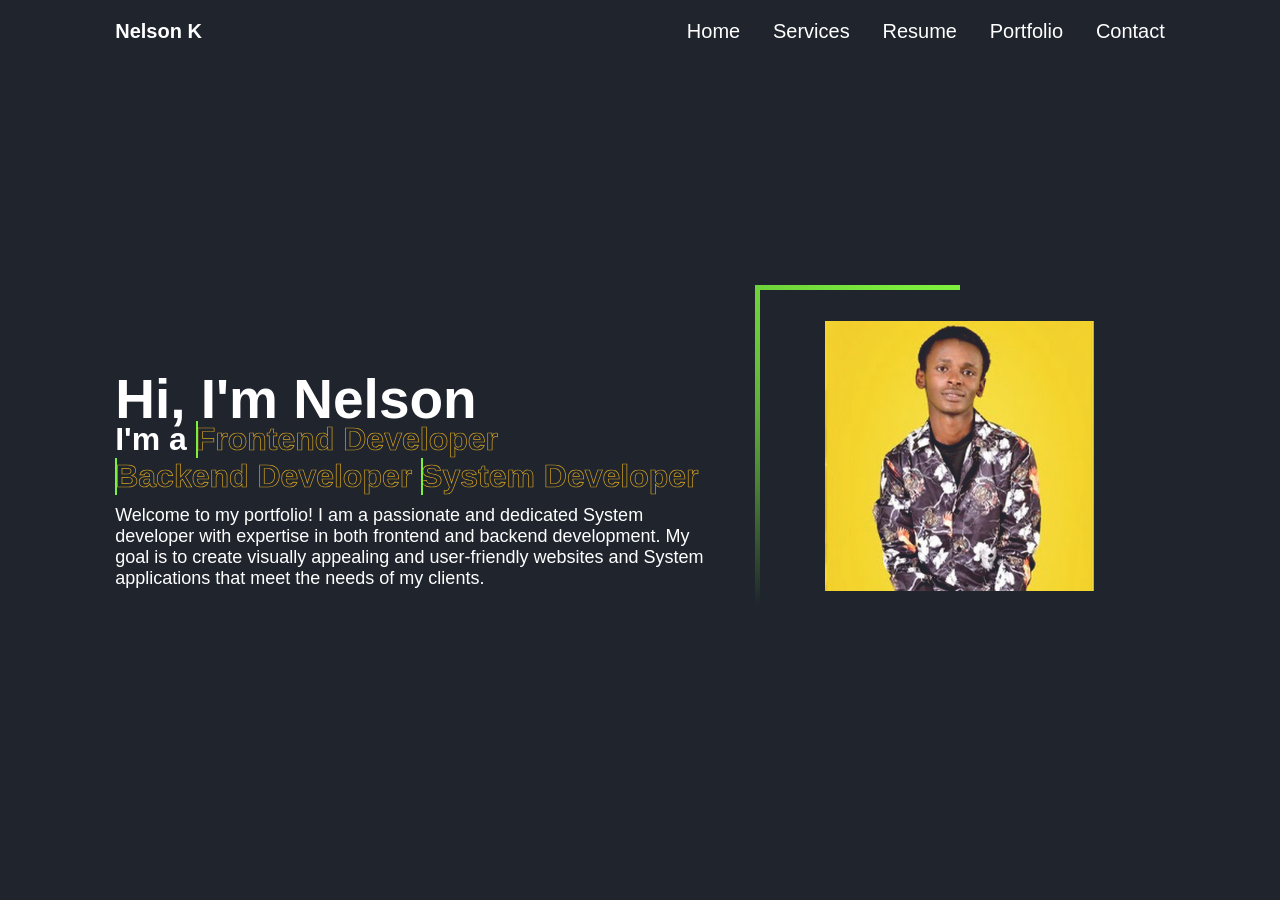
<file: index.html>
<!DOCTYPE html>
<html lang="en">
<head>
    <meta charset="UTF-8">
    <meta name="viewport" content="width=device-width, initial-scale=1.0">
    <!--link to css file-->
    <link rel="stylesheet" href="portfolio.css">
    <!--shortcut icon-->
    <link rel="shortcut icon" href="ebook.jpg" type="image/x-icon">
    <!--box-icons cdn-->
    <link href='https://unpkg.com/boxicons@2.1.4/css/boxicons.min.css' rel='stylesheet'>
    <title>Nelson's Portfolio</title>
    <style>
        /* Additional styles for form status */
        #formStatus {
            margin-top: 15px;
            margin-bottom: 15px;
        }
        
        .status-success {
            background: #4CAF50;
            color: white;
            padding: 12px;
            border-radius: 5px;
            text-align: center;
            animation: fadeIn 0.5s ease;
        }
        
        .status-error {
            background: #f44336;
            color: white;
            padding: 12px;
            border-radius: 5px;
            text-align: center;
            animation: fadeIn 0.5s ease;
        }
        
        .status-loading {
            background: #2196F3;
            color: white;
            padding: 12px;
            border-radius: 5px;
            text-align: center;
            animation: fadeIn 0.5s ease;
        }
        
        @keyframes fadeIn {
            from {
                opacity: 0;
                transform: translateY(-10px);
            }
            to {
                opacity: 1;
                transform: translateY(0);
            }
        }
        
        .btn:disabled {
            opacity: 0.6;
            cursor: not-allowed;
        }
        
        .bx-spin {
            animation: spin 1s linear infinite;
            display: inline-block;
        }
        
        @keyframes spin {
            0% { transform: rotate(0deg); }
            100% { transform: rotate(360deg); }
        }
    </style>
</head>
<body>
    <!--header section-->
    <header class="active">
        <a href="" class="logo">Nelson K</a>
        <i class='bx bx-menu' id="menu-icon"></i>
        <nav>
            <a href="#home">Home</a>
            <a href="#services">Services</a>
            <a href="#resume">Resume</a>
            <a href="#portfolio">Portfolio</a>
            <a href="#contact">Contact</a>
        </nav>
    </header>
    <!--bars section-->
    <div class="bars-box active">
        <div class="bar" style="--i:6;"></div>
        <div class="bar" style="--i:5;"></div>
        <div class="bar" style="--i:6;"></div>
        <div class="bar" style="--i:3;"></div>
        <div class="bar" style="--i:2;"></div>
        <div class="bar" style="--i:1;"></div>
    </div>
    <!--home section-->
    <section class="home active">
        <div class="home-detail">
            <h1>Hi, I'm Nelson</h1>
            <h2>I'm a 
                <span style="--i:2;" data-text="Frontend Developer">Frontend Developer</span>
                <span style="--i:3;" data-text="Backend Developer">Backend Developer</span>
                <span style="--i:5;" data-text="System Developer">System Developer</span>
            </h2>
            <p>Welcome to my portfolio! I am a passionate and dedicated System developer with expertise in both frontend and backend development. My goal is to create visually appealing and user-friendly websites and System applications that meet the needs of my clients.</p>
         </div>
        </div>
        <div class="home-img">
            <div class="img-box">
                <div class="img-item">
                  <img src="passport.jpg" alt="">
                </div>
            </div>
        </div>
    </section>
    <!--services section-->
    <section class="services">
        <h2 class="heading">My <span>Services</span></h2>
        <div class="services-container">
            <div class="services-box">
                <div class="icon">
                    <i class='bx bx-code-alt'></i>
                    <a href="EMS.html"><i class='bx bx-arrow-back'></i></a>
                </div>
                <h3>Frontend Developer</h3>
                <p> Proficient in HTML, CSS and JavaScript, creating visually appealing and user-friendly websites and web applications.</p>
            </div>
            <div class="services-box">
                <div class="icon">
                     <i class='bx bxl-react'></i>
                    <a href="backend.png"><i class='bx bx-arrow-back'></i></a>
                </div>
                <h3>Backend Developer</h3>
                <p>Proficient in server-side programming languages such as Java, PHP and Python , databases, and APIs, ensuring efficient and secure back-end functionality.</p>                                           
            </div>
            <div class="services-box">
                <div class="icon">
                     <i class='bx bxs-report'></i>
                    <a href="cv.html"><i class='bx bx-arrow-back'></i></a>
                </div>
                <h3>Resume Writing</h3>
                <p> Crafting compelling resumes that showcase your skills, experience, and achievements in your field of work</p>
            </div>
            <div class="services-box">
                <div class="icon">
                     <i class='bx bxl-javascript' style='color:#ffffff' ></i>
                    <a href=""><i class='bx bx-arrow-back'></i></a>
                </div>
                <h3>Portfolio Websites</h3>
                <p> Creating visually appealing and user-friendly websites and web applications that showcase your work and skills.</p>
            </div>
            <div class="services-box">
                <div class="icon">
                    <i class='bx bxs-book'></i>
                    <a href=""><i class='bx bx-arrow-back'></i></a>
                </div>
                <h3>Fully Responsive Websites</h3>
                <p> Creating responsive websites that adapt to different screen sizes and devices, ensuring optimal user experience.</p>
            </div>
        </div>
    </section>
    <!--resume section-->
    <section class="resume ">
        <div class="resume-container">
            <div class="resume-box">
                 <h2>Why Choose Me</h2>
                 <p>I am a dedicated and fully committed to my work in terms of quality, professionalism, and customer satisfaction ensuring that I have met my client's needs and expectations.</p>
                <button class="resume-btn active">Experience</button>
                <button class="resume-btn">Education</button>
                <button class="resume-btn">Skills</button>
                <button class="resume-btn">About Me</button>
            </div>
            <div class="resume-box">
                <div class="resume-detail experience active">
                    <h2 class="heading">My<span>Experience</span></h2>
                    <p class="desc">  
                        I have over 3 years of experience in the field of Programming and Web Development, with a strong focus on creating high-quality, user-friendly websites and web applications. My expertise includes frontend development using HTML, CSS and JavaScript, as well as backend development with server-side programming languages such as Java, PHP, and Python.
                        I have worked on various projects, including e-commerce websites, portfolio websites, and fully responsive websites that adapt to different screen sizes and devices. My experience also includes resume writing, where I have helped individuals craft compelling resumes that showcase their skills, experience, and achievements in their respective fields.
                    </p>
                    <div class="resume-list">
                        <div class="resume-item">
                            <p class="year">2023 - Present</p>
                            <h3>Frontend and Backend Developer</h3>
                            <span>I do all the work related to Frontend and Backend development using HTML, CSS, and JavaScript as well as server-side programming languages such as Java, PHP, and Python ensuring it is fully responsive and user-friendly and operational for other users</span>
                        </div>
                        <div class="resume-item">
                            <p class="year">2023-Present</p>
                            <h3>Resume Writing</h3>
                            <span>Specialized in crafting compelling resumes that highlight skills, experience, and achievements, helping individuals stand out in their job search.</span>
                            
                        </div>
                        <div class="resume-item">
                            <p class="year">2023-Present</p>
                            <h4 class="company">Portfolio Website</h4>
                            <h3>Portfolio Website Development</h3>
                            <span>Created visually appealing and user-friendly portfolio websites that showcase work and skills, enhancing professional presence.</span>
                    </div>
                        <div class="resume-item">
                            <p class="year">2024-Present</p>
                            <h3>Fully Responsive Websites</h3>
                            <span>Developed fully responsive websites that adapt to different screen sizes and devices, ensuring optimal user experience.</span>
                        </div>
                        <div class="resume-item">
                            <p class="year">2024-Present</p>
                            <h3>Web Development Projects</h3>
                            <span>Worked on various web development projects, including e-commerce websites, portfolio websites, and fully responsive websites.</span>
                        </div>
                    </div>
                </div> 
                <div class="resume-detail education ">
                    <h2 class="heading">My<span>Education</span></h2>
                    <p class="desc">
                        I am currently pursuing a Diploma in Computer Science at the Kiambu National Polytechnic.</p>
                    <div class="resume-list">
                        <div class="resume-item">
                            <p class="year">2024 - 2027</p>
                            <h3> Diploma in Computer Science</h3>
                            <span class="company">The Kiambu National Polytechnic</span>
                        </div>
                    </div>
                </div>
                <div class="resume-detail skills">
                    <h2 class="heading">My<span>Skills</span></h2>
                    <p class="desc">
                        I possess strong communication and interpersonal skills, allowing me to build rapport with clients and create a safe space for exploration. I am skilled in active listening, empathy, and problem-solving, which are essential for effective counselling. Additionally, I have experience in conducting assessments, developing treatment plans, and implementing evidence-based interventions.
                    </p>
                    <div class="resume-list">
                        <div class="resume-item">
                            <h3>Active Listening</h3>
                            <span class="company">Skilled in active listening techniques to understand clients' needs and concerns.</span>
                        </div>
                        <div class="resume-item">
                            
                            <h3>Empathy</h3>
                            <span class="company">Ability to empathize with clients, fostering a supportive and understanding environment.</span>
                        </div>
                        <div class="resume-item">
                            
                            <h3>Problem-Solving</h3>
                            <span class="company">Strong problem-solving skills to help clients navigate their challenges and develop effective strategies.</span>
                        </div>
                        <div class="resume-item">
                            
                            <h3>Research Skills</h3>
                            <span class="company">Experience in conducting research and analyzing data in the field of psychology and counselling.</span>
                            
                        </div>
                    </div> 
                </div>
                <div class="resume-detail about">
                    <h2 class="heading">About<span>Me</span></h2>
                    <p class="desc">
                        I am a compassionate and dedicated individual who is passionate about helping others. I believe in the power of personal growth and transformation. In my free time, I enjoy reading, coding, and spending time with my family and friends.
                    </p>
                    <div class="resume-list">
                        <div class="resume-item">
                                <p>Name <span>Nelson Kariuki M</span></p>
                        </div>
                        <div class="resume-item">
                                <p>Age <span>21</span></p>
                        </div>
                        <div class="resume-item">
                            <p>Status <span>Available</span></p>
                        </div>
                        <div class="resume-item">
                            <p>City <span>Nairobi</span></p>
                        </div>
                        <div class="resume-item">
                            <p>Experience <span>3+ years</span></p>
                        </div>
                        <div class="resume-item">
                            <p>Country <span>Kenya</span></p>
                        </div>
                        <div class="resume-item">
                            <p>Nationality <span>Kenyan. </span></p>
                        </div>
                        <div class="resume-item">
                            <p>Language <span>English, Swahili</span></p>
                        </div>
                        <div class="resume-item">
                            <p>Hobbies <span>Reading, Coding, Travelling</span></p>
                        </div>
                        <div class="resume-item">
                            <p>Phone <span>+254 708 881 573</span></p>
                        </div>
                        <div class="resume-item">
                            <p>Email <span>nelsonkariuki48@gmail.com</span></p>
                        </div>
                    </div>
                </div>
            </div>
        </div>
    </section>
    <!--portfolio section-->
    <section class="portfolio">
        <h2 class="heading">Latest <span>Project</span></h2>
        <div class="portfolio-container">
            <div class="portfolio-box">
                <div class="portfolio-detail active">
                    <p class="numb">01</p>
                    <h3>Personal Portfolio Website</h3>
                    <p>A fully responsive personal portfolio built from scratch using HTML, CSS, and JavaScript. Features smooth page transitions, an interactive resume section, and a working contact form with email integration.</p>
                    <div class="tech">
                        <p>HTML • CSS • JavaScript • Responsive Design</p>
                    </div>
                    <div class="live-github">
                        <i class='bx bx-link-external'></i><span>Live Demo</span>
                        <i class='bx bxl-github'></i><span>Source Code</span>
                    </div>
                </div>

                <div class="portfolio-detail">
                    <p class="numb">02</p>
                    <h3>Employee Management System</h3>
                    <p>A web-based system for managing employee records, attendance, and payroll. Includes role-based access control, CRUD operations, and a clean dashboard for administrators.</p>
                    <div class="tech">
                        <p>PHP • MySQL • JavaScript • Bootstrap</p>
                    </div>
                    <div class="live-github">
                        <i class='bx bx-link-external'></i><span>Live Demo</span>
                        <i class='bx bxl-github'></i><span>Source Code</span>
                    </div>
                </div>

                <div class="portfolio-detail">
                    <p class="numb">03</p>
                    <h3>E-Commerce Store</h3>
                    <p>An online shopping platform with product catalog, shopping cart, user authentication, and order management. Features a responsive product grid and secure checkout flow.</p>
                    <div class="tech">
                        <p>React • Node.js • Express • MongoDB</p>
                    </div>
                    <div class="live-github">
                        <i class='bx bx-link-external'></i><span>Live Demo</span>
                        <i class='bx bxl-github'></i><span>Source Code</span>
                    </div>
                </div>

                <div class="portfolio-detail">
                    <p class="numb">04</p>
                    <h3>Task Management App</h3>
                    <p>A productivity application for organizing tasks with drag-and-drop functionality, priority levels, due dates, and progress tracking. Data persists using local storage and a REST API backend.</p>
                    <div class="tech">
                        <p>JavaScript • REST API • CSS Grid • LocalStorage</p>
                    </div>
                    <div class="live-github">
                        <i class='bx bx-link-external'></i><span>Live Demo</span>
                        <i class='bx bxl-github'></i><span>Source Code</span>
                    </div>
                </div>

                <div class="portfolio-detail">
                    <p class="numb">05</p>
                    <h3>School Management Dashboard</h3>
                    <p>A comprehensive dashboard for schools to manage students, courses, grades, and reports. Includes data visualization charts and an intuitive admin panel with search and filter capabilities.</p>
                    <div class="tech">
                        <p>Python • PHP • PostgreSQL • JSON</p>
                    </div>
                    <div class="live-github">
                        <i class='bx bx-link-external'></i><span>Live Demo</span>
                        <i class='bx bxl-github'></i><span>Source Code</span>
                    </div>
                </div>

                <div class="portfolio-detail">
                    <p class="numb">06</p>
                    <h3>Weather Forecast App</h3>
                    <p>A clean weather application that fetches real-time weather data from an API. Displays current conditions, 5-day forecast, and location-based search with dynamic backgrounds.</p>
                    <div class="tech">
                        <p>JavaScript • OpenWeather API • CSS Animations</p>
                    </div>
                    <div class="live-github">
                        <i class='bx bx-link-external'></i><span>Live Demo</span>
                        <i class='bx bxl-github'></i><span>Source Code</span>
                    </div>
                </div>
            </div>

            <div class="portfolio-box">
                <!--image-->
                <div class="portfolio-carousel">
                    <div class="img-slide">
                        <div class="img-item">
                             <img src="first project.jpg" alt="">
                        </div>
                        <div class="img-item">
                             <img src="second project.png" alt="">
                        </div>
                        <div class="img-item">
                            <img src="3 project.png" alt="">
                        </div>
                        <div class="img-item">
                             <img src="4 project.png" alt="">
                        </div>
                        <div class="img-item">
                             <img src="5 project.webp" alt="">
                        </div>
                        <div class="img-item">
                            <img src="6 project.webp" alt="">
                    </div>
                </div>
            </div>
            <div class="navigation">
                <button class="arrow-left" aria-label="Previous Slide"><i class='bx bx-chevron-left'></i></button>
                <button class="arrow-right" aria-label="Next Slide"><i class='bx bx-chevron-right'></i></button>
            </div>
            </div>
        </div>
    </section>
    <!--contact section-->
    <section class="contact">
        <div class="contact-container">
            <div class="contact-box">
                <h2>Let's work Together</h2>
                <p class="desc">If you are interested in working with me or have any questions, please feel free to reach out. I would love to hear from you!</p>
                <div class="contact-detail">
                    <i class='bx bxs-phone'></i>
                    <div class="detail">
                        <p>Phone</p>
                        <p>+254 708 881 573</p>
                    </div>
                </div>
                <div class="contact-detail">
                    <i class='bx bxs-envelope'></i>
                    <div class="detail">
                        <p>Email</p>
                        <p>nelsonkariuki48@gmail.com</p>
                    </div>
                </div>
                <div class="contact-detail">
                    <i class='bx bx-map-pin' ></i>
                    <div class="detail">
                        <p>Postal Address</p>
                        <p>27328-0100 Ndege View Estate</p>
                    </div>
                </div>
            </div>
            <div class="contact-box">
                <!-- Using Static Forms - Free email sending service -->
                <form id="contactForm" action="https://api.staticforms.xyz/submit" method="POST">
                    <h2 class="heading">Contact <span>Me</span></h2>
                    <div class="field-box">
                        <input type="text" name="name" placeholder="Your Name" required>
                        <input type="email" name="email" placeholder="Your Email" required>
                        <input type="tel" name="phone" placeholder="Your Phone" required>
                        <input type="text" name="subject" placeholder="Your Subject" required>
                        <input type="date" name="date" placeholder="Date" required>
                        <textarea name="message" placeholder="Your Message" rows="5" required></textarea>
                    </div>
                    
                    <!-- Static Forms Configuration -->
                    <input type="hidden" name="accessKey" value="sf_7f0df14071cc2c0d6fe8fa03">
                    <input type="hidden" name="emailTo" value="nelsonkariuki48@gmail.com">
                    <input type="hidden" name="replyTo" value="@">
                    <input type="hidden" name="redirectTo" value="">
                    
                    <!-- Custom email subject -->
                    <input type="hidden" name="$subject" value="New Contact Form Submission from Portfolio">
                    
                    <!-- Honeypot spam protection -->
                    <input type="text" name="honeypot" style="display: none;">
                    
                    <div id="formStatus"></div>
                    <button type="submit" class="btn">Send Message</button>
                </form>
            </div>
        </div>
    </section>
    <!--link to js file-->
    <script src="portfolio.js"></script>
    
    <!-- JavaScript for form handling -->
    <script>
    document.addEventListener('DOMContentLoaded', function() {
        const contactForm = document.getElementById('contactForm');
        
        if (contactForm) {
            contactForm.addEventListener('submit', async function(e) {
                e.preventDefault();
                
                const submitBtn = contactForm.querySelector('button[type="submit"]');
                const originalBtnText = submitBtn.innerHTML;
                const statusDiv = document.getElementById('formStatus');
                
                // Validate form
                const name = contactForm.querySelector('[name="name"]').value;
                const email = contactForm.querySelector('[name="email"]').value;
                const phone = contactForm.querySelector('[name="phone"]').value;
                const subject = contactForm.querySelector('[name="subject"]').value;
                const message = contactForm.querySelector('[name="message"]')?.value || '';
                
                if (!name || !email || !phone || !subject) {
                    statusDiv.innerHTML = '<div class="status-error">❌ Please fill in all required fields!</div>';
                    setTimeout(() => { statusDiv.innerHTML = ''; }, 5000);
                    return;
                }
                
                // Show loading state
                submitBtn.innerHTML = '<i class="bx bx-loader-alt bx-spin"></i> Sending...';
                submitBtn.disabled = true;
                
                try {
                    const formData = new FormData(contactForm);
                    
                    const response = await fetch('https://api.staticforms.xyz/submit', {
                        method: 'POST',
                        body: formData
                    });
                    
                    const result = await response.json();
                    
                    if (result.success) {
                        statusDiv.innerHTML = '<div class="status-success">✅ Message sent successfully! I\'ll get back to you soon.</div>';
                        contactForm.reset();
                        
                        setTimeout(() => {
                            statusDiv.innerHTML = '';
                        }, 5000);
                    } else {
                        statusDiv.innerHTML = '<div class="status-error">❌ Failed to send message. Please try again or contact me directly.</div>';
                        setTimeout(() => {
                            statusDiv.innerHTML = '';
                        }, 5000);
                    }
                } catch (error) {
                    console.error('Error:', error);
                    statusDiv.innerHTML = '<div class="status-error">❌ Network error. Please check your connection and try again.</div>';
                    setTimeout(() => {
                        statusDiv.innerHTML = '';
                    }, 5000);
                } finally {
                    submitBtn.innerHTML = originalBtnText;
                    submitBtn.disabled = false;
                }
            });
        }
    });
    </script>
</body>
</html>
</file>
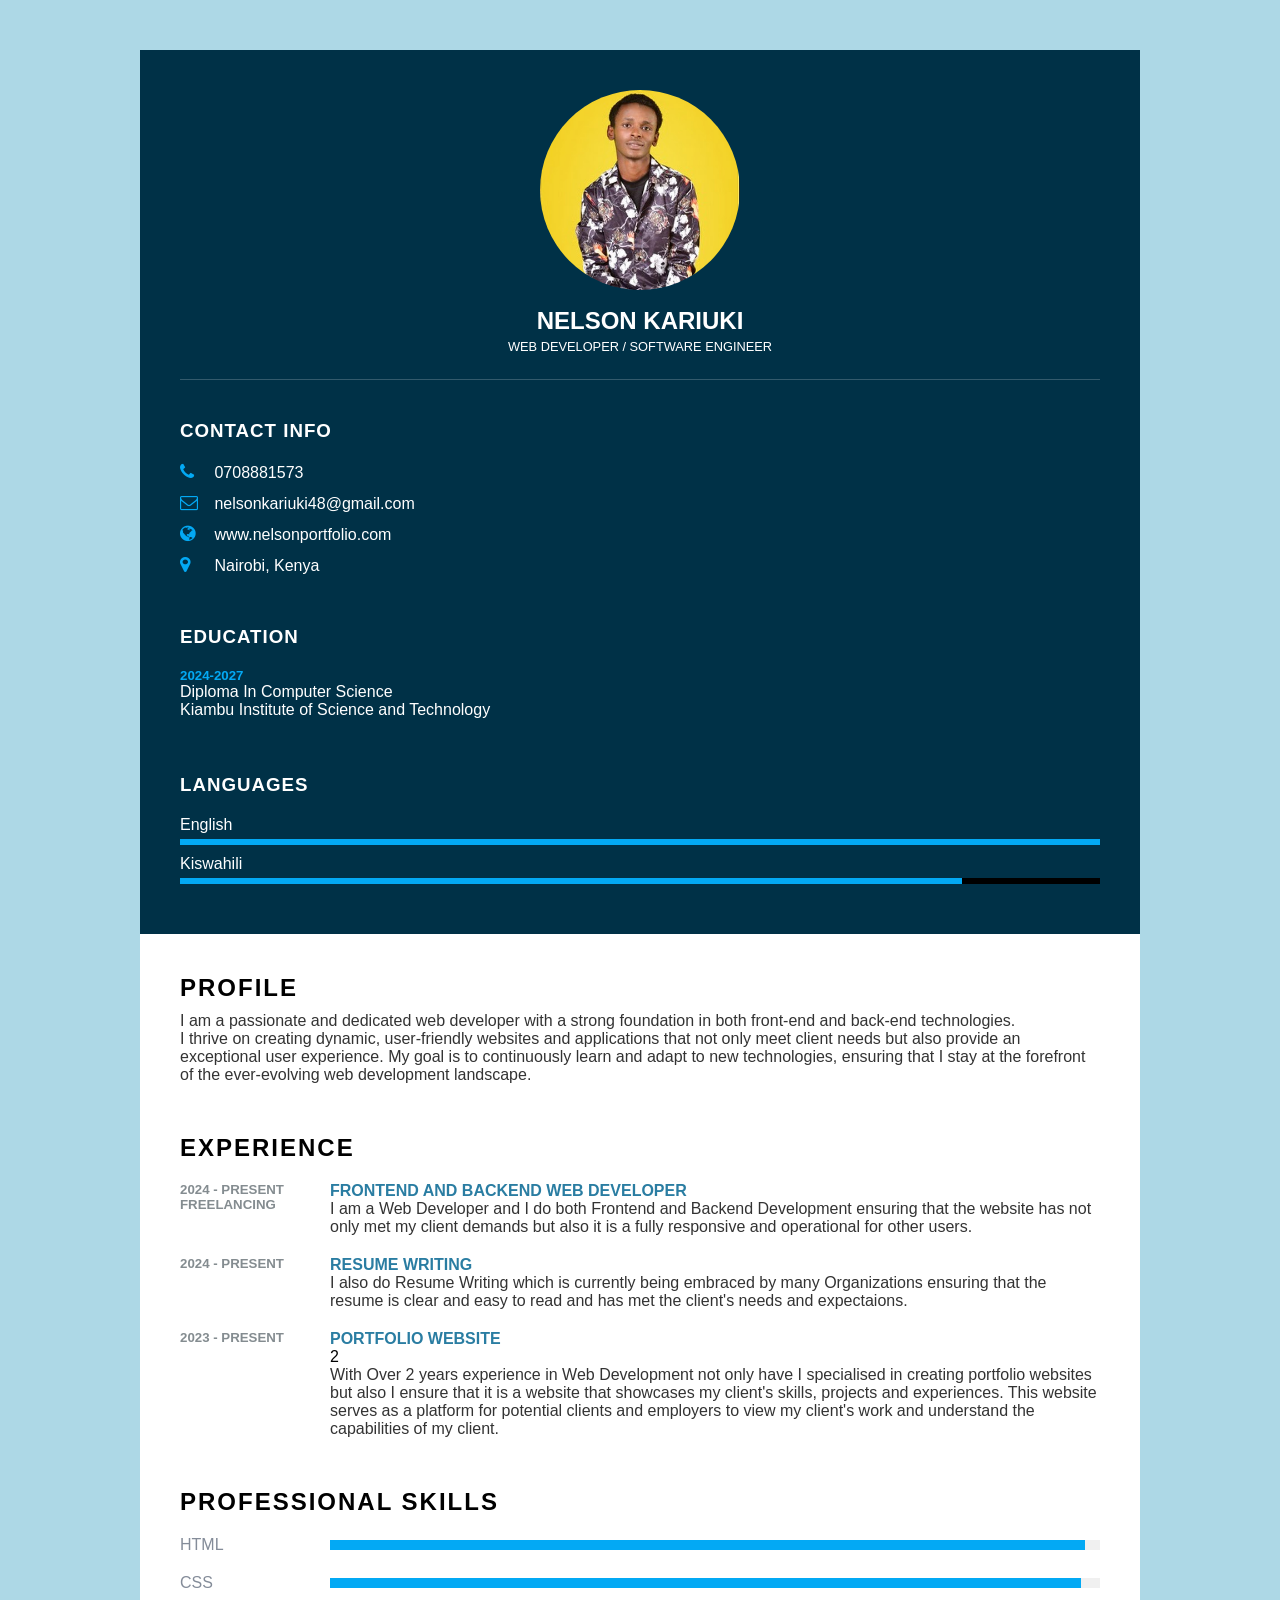
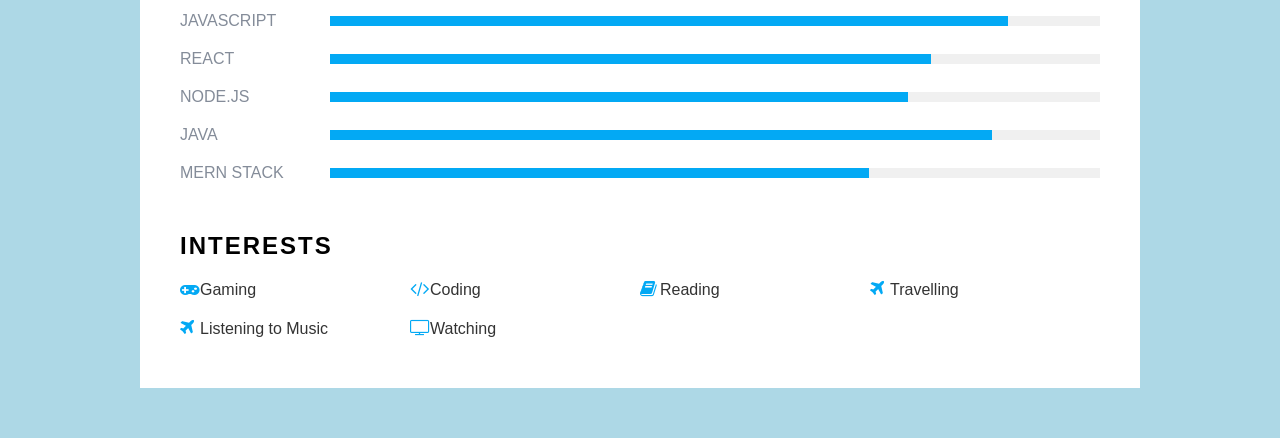
<file: cv.html>
<!DOCTYPE html>
<html lang="en">
<head>
    <meta charset="UTF-8">
    <meta name="viewport" content="width=device-width, initial-scale=1.0">
    <title>Resume</title>
    <link rel="stylesheet" href="https://cdnjs.cloudflare.com/ajax/libs/font-awesome/4.7.0/css/font-awesome.css" integrity="sha512-5A8nwdMOWrSz20fDsjczgUidUBR8liPYU+WymTZP1lmY9G6Oc7HlZv156XqnsgNUzTyMefFTcsFH/tnJE/+xBg==" crossorigin="anonymous" referrerpolicy="no-referrer" />
    <link rel="stylesheet" href="cv.css">
    <link rel="shortcut icon" href="success.png">
</head>
<body>
    <div class="container">
        <div class="left-side">
            <div class="profileText">
                <div class="imgBx">
                    <img src="passport.jpg" alt="">
                </div>
                <h2>Nelson Kariuki<br><span>Web Developer / Software Engineer</span></h2>
            </div>
            <div class="contactInfo">
                <h3 class="title">Contact Info</h3>
                <ul>
                    <li>
                        <span class="icon"><i class="fa fa-phone" aria-hidden="true"></i></span>
                        <span class="text">0708881573</span>
                    </li>
                    <li>
                        <span class="icon"><i class="fa fa-envelope-o" aria-hidden="true"></i></span>
                        <span class="text">nelsonkariuki48@gmail.com</span>
                    </li>
                    <li>
                        <span class="icon"><i class="fa fa-globe" aria-hidden="true"></i>
</span>
                        <span class="text">www.nelsonportfolio.com</span>
                    </li>
                    <li>
                        <span class="icon"><i class="fa fa-map-marker" aria-hidden="true"></i></span>
                        <span class="text">Nairobi, Kenya</span>
                    </li>
                </ul>
            </div>

            <div class="contactInfo education">
                <h3 class="title">Education</h3>
                <ul>
                    <li>
                    <h5>2024-2027</h5>
                    <h4>Diploma In Computer Science</h4>
                    <h4>Kiambu Institute of Science and Technology</h4>
                    </li>
                </ul>
            </div>
             <div class="contactInfo language">
                <h3 class="title">Languages</h3>
                <ul>
                    <li>
                     <span class="text">English</span>
                     <span class="percent">
                        <div style="width: 100%;"></div>
                     </span>
                    </li>
                     <li>
                     <span class="text">Kiswahili</span>
                     <span class="percent">
                        <div style="width: 85%;"></div>
                     </span>
                    </li>
                </ul>
            </div>
        </div>
        <div class="right-side">
            <div class="about">
                <h2 class="title2">Profile</h2>
                <p> I am a passionate and dedicated web developer with a strong foundation in both front-end and back-end technologies. <br>I thrive on creating dynamic, user-friendly websites and applications that not only meet client needs but also provide an exceptional user experience. My goal is to continuously learn and adapt to new technologies, ensuring that I stay at the forefront of the ever-evolving web development landscape.</p>
            </div>
            <div class="about">
                <h2 class="title2">Experience</h2>
                <div class="box">
                    <div class="year-company">
                    <h5>2024 - Present</h5>
                    <h5>Freelancing</h5>
                    </div>
                    <div class="text">
                        <h4>Frontend and Backend Web Developer</h4>
                        <p>I am a Web Developer and I do both Frontend and Backend Development ensuring that the website has not only met my client demands but also it is a fully responsive and operational for other users.</p>
                    </div>
                </div>
                <div class="box">
                    <div class="year-company">
                    <h5>2024 - Present</h5>
                     
                    </div>
                    <div class="text">
                         <h4>Resume Writing</h4>
                        <p>I also do Resume Writing which is currently being embraced by many Organizations ensuring that the resume is clear and easy to read and has met the client's needs and expectaions.</p>
                    </div>
                </div>
                                <div class="box">
                    <div class="year-company">
                    <h5>2023 - Present</h5>
                     
                    </div>
                    <div class="text">
                         <h4>Portfolio Website</h4>2
                        <p>With Over 2 years experience in Web Development not only have I specialised in creating  portfolio websites but also I ensure that it is a website  that showcases my client's skills, projects and experiences. This website serves as a platform for potential clients and employers to view my client's work and understand the capabilities of my client.</p>
                </div>
            </div>
        </div>
        <div class="about skills">
            <h2 class="title2">Professional Skills</h2>
            <div class="box">
                <h4>HTML</h4>
                <div class="percent">
                     <div style="width: 98%;"></div>
                </div>
            </div>
            <div class="box">
                <h4>CSS</h4>
                <div class="percent">
                    <div style="width: 97.5%;"></div>
                </div>
            </div>
            <div class="box">
                <h4>Javascript</h4>
                <div class="percent">
                     <div style="width: 88%;"></div>
                </div>
            </div>
            <div class="box">
                <h4>React</h4>
                <div class="percent">
                     <div style="width: 78%;"></div>
                </div>
            </div>
            <div class="box">
                <h4>Node.js</h4>
                <div class="percent">
                     <div style="width: 75%;"></div>
                </div>
            </div>
             <div class="box">
                <h4>Java</h4>
                <div class="percent">
                     <div style="width: 86%;"></div>
                </div>
            </div>
            <div class="box">
                <h4>MERN STACK</h4>
                <div class="percent">
                     <div style="width: 70%;"></div>
                </div>
            </div>
        </div>
        <div class="about interest">
            <h2 class="title2">Interests</h2>
            <ul>
                <li><i class="fa fa-gamepad" aria-hidden="true"></i>Gaming</li>
                <li> <i class="fa fa-code" aria-hidden="true"></i>Coding</li>
                <li><i class="fa fa-book" aria-hidden="true"></i>Reading</li>
                <li><i class="fa fa-plane" aria-hidden="true"></i>Travelling</li>
                <li><i class="fa fa-plane" aria-hidden="true"></i>Listening to Music</li>
                <li><i class="fa fa-television" aria-hidden="true"></i>Watching</li>
            </ul>
        </div>
        </div>
    </div>
</body>
</html>
</file>
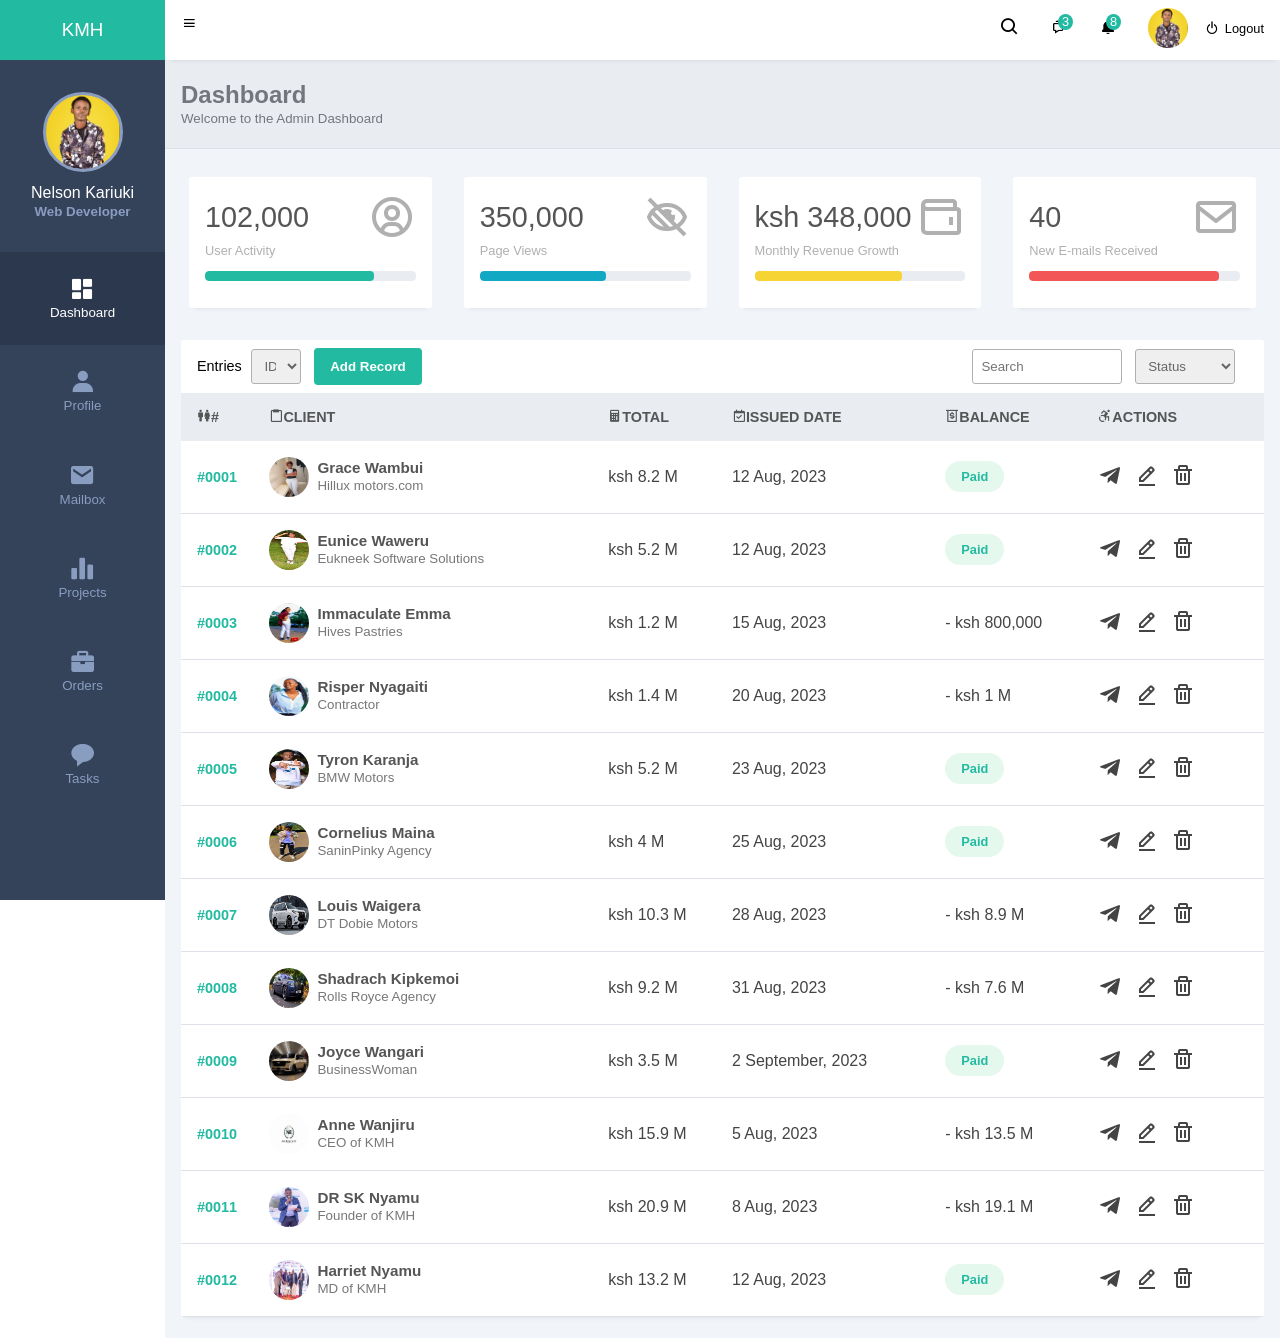
<file: EMS.html>
<!DOCTYPE html>
<html lang="en">
<head>
    <meta charset="UTF-8">
    <meta name="viewport" content="width=device-width, initial-scale=1.0">
    <link rel="stylesheet" href="styles.css">
    <link href='https://unpkg.com/boxicons@2.1.4/css/boxicons.min.css' rel='stylesheet'>
     <link rel="shortcut icon" href="employee.webp" type="image/x-icon">
    <title>Modern Admin Dashboard</title>
</head>
<body>
    <input type="checkbox" id="menu-toggle">
    <div class="sidebar">
        <div class="side-header">
            <h3>K<span>M</span>H</h3>
        </div>
         
         <div class="profile">
            <div class="profile-img bg-img" style="background-image: url(passport.jpg);"></div>
            <h4>Nelson Kariuki</h4>
            <small>Web Developer</small>
         </div>
        <div class="side-menu">
            <ul>
                <li>
                    <a href="" class="active">
                        <i class='bx bxs-dashboard' ></i>
                        <small>Dashboard</small>
                    </a>
                </li>

                <li>
                    <a href="">
                        <i class='bx bxs-user' ></i>
                        <small>Profile</small>
                    </a>
                </li>

                <li>
                    <a href="">
                        <i class='bx bxs-envelope' ></i>
                        <small>Mailbox</small>
                    </a>
                </li>

                <li>
                    <a href="">
                        <i class='bx bxs-bar-chart-alt-2' ></i>
                        <small>Projects</small>
                    </a>
                </li>

                <li>
                    <a href="">
                        <i class='bx bxs-briefcase' ></i>
                        <small>Orders</small>
                    </a>
                </li>

                <li>
                    <a href="">
                        <i class='bx bxs-message-rounded' ></i>
                        <small>Tasks</small>
                    </a>
                </li>
            </ul>
        </div>
    </div>
    <div class="main-content">
        <header>
            <div class="header-content">
                 <label for="menu-toggle">
                    <i class='bx bx-menu'></i>
                 </label>
                 <div class="header-menu">
                    <label for="">
                        <i class='bx bx-search'></i>
                    </label>

                    <div class="notify-icon">
                         <i class='bx bx-chat'></i>
                        <span class="notify">3</span>
                    </div>
                    <div class="notify-icon">
                        <i class='bx bxs-bell'></i>
                        <span class="notify">8</span>
                    </div>
                    <div class="user">
                        <div class="bg-img" style="background-image: url(passport.jpg);"></div>
                       <i class='bx bx-power-off'></i>
                        <span>Logout</span>
                    </div>
                 </div>
            </div>
        </header>
        <main>
            <div class="page-header">
                <h2>Dashboard</h2>
                <small>Welcome to the Admin Dashboard</small>
            </div>
            <div class="page-content">
            <div class="analytics">
              <div class="card">
                <div class="card-head">
                    <h2> 102,000</h2>
                     <i class='bx bx-user-circle'></i>
                </div>
                <div class="card-progress">
                    <small>User Activity</small>
                    <div class="card-indicator">
                        <div class="indicator one" style="width: 80%">
                        
                        </div>
                    </div>
                </div>
              </div>

               <div class="card">
                <div class="card-head">
                    <h2> 350,000</h2>
                       <i class='bx bx-low-vision'></i>
                </div>
                <div class="card-progress">
                    <small>Page Views</small>
                    <div class="card-indicator">
                        <div class="indicator two" style="width: 60%">
                        
                        </div>
                    </div>
                </div>
              </div>

               <div class="card">
                <div class="card-head">
                    <h2>ksh 348,000</h2>
                      <i class='bx bx-wallet'></i>
                </div>
                <div class="card-progress">
                    <small>Monthly Revenue Growth</small>
                    <div class="card-indicator">
                        <div class="indicator three" style="width: 70%;">
                        
                        </div>
                    </div>
                </div>
            </div>

             <div class="card">
                <div class="card-head">
                    <h2> 40</h2>
                     <i class='bx bx-envelope'></i>
                </div>
                <div class="card-progress">
                    <small>New E-mails Received </small>
                    <div class="card-indicator">
                        <div class="indicator four" style="width: 90%">
                        
                        </div>
                    </div>
                </div>
              </div>
            </div>

             <div class="records table-responsive">
               <div class="record-header">
                <div class="add">
                <span>Entries</span>
                <select name="" id="">
                    <option value="">ID</option>
                </select>
                <button>Add Record</button>
                </div>
                <div class="browse">
                    <input type="search" placeholder="Search" class="record-search">
                    <select name="" id="">
                        <option value="">Status</option>
                    </select>
                </div>
               </div>
               <div>
                <table width="100%">
                    <thead>
                    <tr>
                        <th><i class='bx bx-male-female'></i>#</th>
                        <th><i class='bx bx-clipboard'></i>CLIENT</th>
                        <th><i class='bx bxs-calculator'></i>TOTAL</th>
                        <th><i class='bx bx-calendar-check' ></i>ISSUED DATE</th>
                        <th><i class='bx bx-money-withdraw'></i>BALANCE</th>
                        <th><i class='bx bx-accessibility'></i>ACTIONS</th>
                    </tr>
                    </thead>
                    <tbody>
                    <tr>
                        <td>#0001</td>
                        <td>
                            <div class="client">
                            <img src="mum4.jpg" alt="" width="40px" height="40px">
                            <div class="client-info">
                                <h4>Grace Wambui</h4>
                                <small>Hillux motors.com</small>
                            </div>
                            </div>
                        </td>
                        <td>
                            ksh 8.2 M
                        </td>
                        <td>
                            12 Aug, 2023
                        </td>
                        <td>
                             <span class="paid">Paid</span>
                        </td>
                    <td>
                        <div class="actions">
                             <i class='bx bxl-telegram' ></i>
                            <i class='bx bx-edit-alt'></i>
                            <i class='bx bx-trash'></i>
                        </div>
                    </td>
                    </tr>

                     <tr>
                        <td>#0002</td>
                        <td>
                            <div class="client">
                            <img src="eunice.jpg" alt="" width="40px" height="40px">
                            <div class="client-info">
                                <h4>Eunice Waweru</h4>
                                <small>Eukneek Software Solutions</small>
                            </div>
                            </div>
                        </td>
                        <td>
                            ksh 5.2 M
                        </td>
                        <td>
                            12 Aug, 2023
                        </td>
                        <td>
                             <span class="paid">Paid</span>
                        </td>
                    <td>
                        <div class="actions">
                             <i class='bx bxl-telegram' ></i>
                            <i class='bx bx-edit-alt'></i>
                            <i class='bx bx-trash'></i>
                        </div>
                    </td>
                    </tr>

                     <tr>
                        <td>#0003</td>
                        <td>
                            <div class="client">
                            <img src="emma.jpg" alt="" width="40px" height="40px">
                            <div class="client-info">
                                <h4>Immaculate Emma</h4>
                                <small>Hives Pastries</small>
                            </div>
                            </div>
                        </td>
                        <td>
                            ksh 1.2 M
                        </td>
                        <td>
                            15 Aug, 2023
                        </td>
                        <td>
                            - ksh 800,000
                        </td>
                    <td>
                        <div class="actions">
                             <i class='bx bxl-telegram' ></i>
                            <i class='bx bx-edit-alt'></i>
                            <i class='bx bx-trash'></i>
                        </div>
                    </td>
                    </tr>

                     <tr>
                        <td>#0004</td>
                        <td>
                            <div class="client">
                            <img src="soji.jpg" alt="" width="40px" height="40px">
                            <div class="client-info">
                                <h4>Risper Nyagaiti</h4>
                                <small>Contractor</small>
                            </div>
                            </div>
                        </td>
                        <td>
                            ksh 1.4 M
                        </td>
                        <td>
                            20 Aug, 2023
                        </td>
                        <td>
                            - ksh 1 M
                        </td>
                    <td>
                        <div class="actions">
                             <i class='bx bxl-telegram' ></i>
                            <i class='bx bx-edit-alt'></i>
                            <i class='bx bx-trash'></i>
                        </div>
                    </td>
                    </tr>

                     <tr>
                        <td>#0005</td>
                        <td>
                            <div class="client">
                            <img src="tyron.jpg" alt="" width="40px" height="40px">
                            <div class="client-info">
                                <h4>Tyron Karanja</h4>
                                <small>BMW Motors</small>
                            </div>
                            </div>
                        </td>
                        <td>
                            ksh 5.2 M
                        </td>
                        <td>
                            23 Aug, 2023
                        </td>
                        <td>
                             <span class="paid">Paid</span>
                        </td>
                    <td>
                        <div class="actions">
                             <i class='bx bxl-telegram' ></i>
                            <i class='bx bx-edit-alt'></i>
                            <i class='bx bx-trash'></i>
                        </div>
                    </td>
                    </tr>

                     <tr>
                        <td>#0006</td>
                        <td>
                            <div class="client">
                            <img src="cornelius.jpg" alt="" width="40px" height="40px">
                            <div class="client-info">
                                <h4>Cornelius Maina</h4>
                                <small>SaninPinky Agency</small>
                            </div>
                            </div>
                        </td>
                        <td>
                            ksh 4 M
                        </td>
                        <td>
                            25 Aug, 2023
                        </td>
                        <td>
                             <span class="paid">Paid</span>
                        </td>
                    <td>
                        <div class="actions">
                             <i class='bx bxl-telegram' ></i>
                            <i class='bx bx-edit-alt'></i>
                            <i class='bx bx-trash'></i>
                        </div>
                    </td>
                    </tr>

                     <tr>
                        <td>#0007</td>
                        <td>
                            <div class="client">
                            <img src="lx 570.jpg" alt="" width="40px" height="40px">
                            <div class="client-info">
                                <h4>Louis Waigera</h4>
                                <small>DT Dobie Motors</small>
                            </div>
                            </div>
                        </td>
                        <td>
                            ksh 10.3 M
                        </td>
                        <td>
                            28 Aug, 2023
                        </td>
                        <td>
                            - ksh 8.9 M
                        </td>
                    <td>
                        <div class="actions">
                             <i class='bx bxl-telegram' ></i>
                            <i class='bx bx-edit-alt'></i>
                            <i class='bx bx-trash'></i>
                        </div>
                    </td>
                    </tr>

                     <tr>
                        <td>#0008</td>
                        <td>
                            <div class="client">
                            <img src="rolls royce phantom.jpg" alt="" width="40px" height="40px">
                            <div class="client-info">
                                <h4>Shadrach Kipkemoi</h4>
                                <small>Rolls Royce Agency</small>
                            </div>
                            </div>
                        </td>
                        <td>
                            ksh 9.2 M
                        </td>
                        <td>
                            31 Aug, 2023
                        </td>
                        <td>
                            - ksh 7.6 M
                        </td>
                    <td>
                        <div class="actions">
                             <i class='bx bxl-telegram' ></i>
                            <i class='bx bx-edit-alt'></i>
                            <i class='bx bx-trash'></i>
                        </div>
                    </td>
                    </tr>

                     <tr>
                        <td>#0009</td>
                        <td>
                            <div class="client">
                            <img src="escalade.jpg" alt="" width="40px" height="40px">
                            <div class="client-info">
                                <h4>Joyce Wangari</h4>
                                <small>BusinessWoman</small>
                            </div>
                            </div>
                        </td>
                        <td>
                            ksh 3.5 M
                        </td>
                        <td>
                            2 September, 2023
                        </td>
                        <td>
                             <span class="paid">Paid</span>
                        </td>
                    <td>
                        <div class="actions">
                             <i class='bx bxl-telegram' ></i>
                            <i class='bx bx-edit-alt'></i>
                            <i class='bx bx-trash'></i>
                        </div>
                    </td>
                    </tr>

                     <tr>
                        <td>#0010</td>
                        <td>
                            <div class="client">
                            <img src="e-commerce logo.jpeg" alt="" width="40px" height="40px">
                            <div class="client-info">
                                <h4>Anne Wanjiru</h4>
                                <small>CEO of KMH</small>
                            </div>
                            </div>
                        </td>
                        <td>
                            ksh 15.9 M
                        </td>
                        <td>
                            5 Aug, 2023
                        </td>
                        <td>
                            - ksh 13.5 M
                        </td>
                    <td>
                        <div class="actions">
                             <i class='bx bxl-telegram' ></i>
                            <i class='bx bx-edit-alt'></i>
                            <i class='bx bx-trash'></i>
                        </div>
                    </td>
                    </tr>

                     <tr>
                        <td>#0011</td>
                        <td>
                            <div class="client">
                            <img src="doc nyamu.webp" alt="" width="40px" height="40px">
                            <div class="client-info">
                                <h4>DR SK Nyamu</h4>
                                <small>Founder of KMH</small>
                            </div>
                            </div>
                        </td>
                        <td>
                            ksh 20.9 M
                        </td>
                        <td>
                            8 Aug, 2023
                        </td>
                        <td>
                            - ksh 19.1 M
                        </td>
                    <td>
                        <div class="actions">
                             <i class='bx bxl-telegram' ></i>
                            <i class='bx bx-edit-alt'></i>
                            <i class='bx bx-trash'></i>
                        </div>
                    </td>
                    </tr>

                     <tr>
                        <td>#0012</td>
                        <td>
                            <div class="client">
                            <img src="kmh 2.jpg" alt="" width="40px" height="40px">
                            <div class="client-info">
                                <h4>Harriet Nyamu</h4>
                                <small>MD of KMH</small>
                            </div>
                            </div>
                        </td>
                        <td>
                            ksh 13.2 M
                        </td>
                        <td>
                            12 Aug, 2023
                        </td>
                        <td>
                             <span class="paid">Paid</span>
                        </td>
                    <td>
                        <div class="actions">
                            <i class='bx bxl-telegram' ></i> 
                            <i class='bx bx-edit-alt'></i>
                            <i class='bx bx-trash'></i>
                        </div>
                    </td>
                    </tr>
                    </tbody>
                </table>
                </div>
               </div>
             </div>
             </div>
        </main>
    </div>
</body>
</html>
</file>
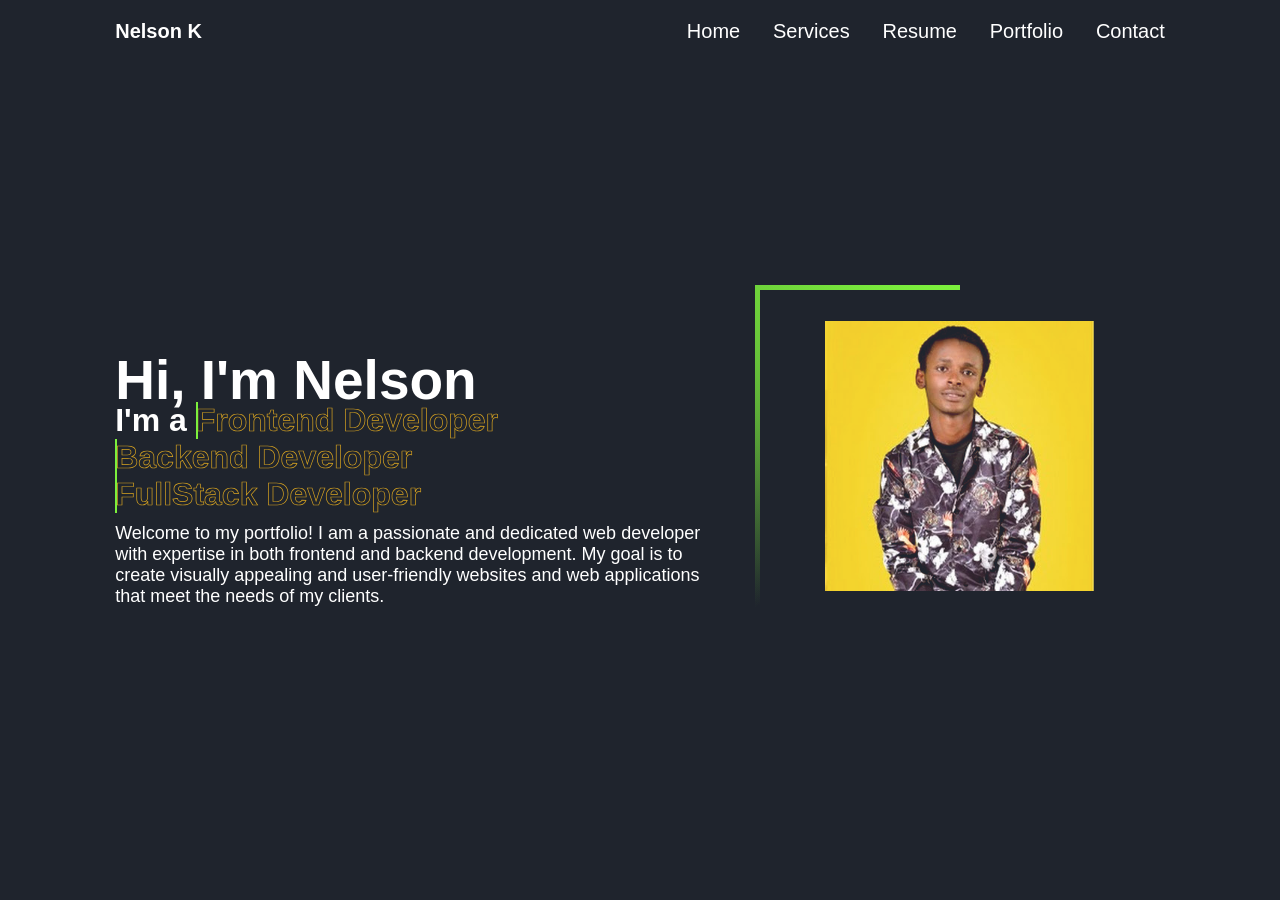
<file: portfolio.html>
<!DOCTYPE html>
<html lang="en">
<head>
    <meta charset="UTF-8">
    <meta name="viewport" content="width=device-width, initial-scale=1.0">
    <!--link to css file-->
    <link rel="stylesheet" href="portfolio.css">
    <!--shortcut icon-->
    <link rel="shortcut icon" href="ebook.jpg" type="image/x-icon">
    <!--box-icons cdn-->
    <link href='https://unpkg.com/boxicons@2.1.4/css/boxicons.min.css' rel='stylesheet'>
    <title>Nelson's Portfolio</title>
    <style>
        /* Additional styles for form status */
        #formStatus {
            margin-top: 15px;
            margin-bottom: 15px;
        }
        
        .status-success {
            background: #4CAF50;
            color: white;
            padding: 12px;
            border-radius: 5px;
            text-align: center;
            animation: fadeIn 0.5s ease;
        }
        
        .status-error {
            background: #f44336;
            color: white;
            padding: 12px;
            border-radius: 5px;
            text-align: center;
            animation: fadeIn 0.5s ease;
        }
        
        .status-loading {
            background: #2196F3;
            color: white;
            padding: 12px;
            border-radius: 5px;
            text-align: center;
            animation: fadeIn 0.5s ease;
        }
        
        @keyframes fadeIn {
            from {
                opacity: 0;
                transform: translateY(-10px);
            }
            to {
                opacity: 1;
                transform: translateY(0);
            }
        }
        
        .btn:disabled {
            opacity: 0.6;
            cursor: not-allowed;
        }
        
        .bx-spin {
            animation: spin 1s linear infinite;
            display: inline-block;
        }
        
        @keyframes spin {
            0% { transform: rotate(0deg); }
            100% { transform: rotate(360deg); }
        }
    </style>
</head>
<body>
    <!--header section-->
    <header class="active">
        <a href="" class="logo">Nelson K</a>
        <i class='bx bx-menu' id="menu-icon"></i>
        <nav>
            <a href="#home">Home</a>
            <a href="#services">Services</a>
            <a href="#resume">Resume</a>
            <a href="#portfolio">Portfolio</a>
            <a href="#contact">Contact</a>
        </nav>
    </header>
    <!--bars section-->
    <div class="bars-box active">
        <div class="bar" style="--i:6;"></div>
        <div class="bar" style="--i:5;"></div>
        <div class="bar" style="--i:6;"></div>
        <div class="bar" style="--i:3;"></div>
        <div class="bar" style="--i:2;"></div>
        <div class="bar" style="--i:1;"></div>
    </div>
    <!--home section-->
    <section class="home active">
        <div class="home-detail">
            <h1>Hi, I'm Nelson</h1>
            <h2>I'm a 
                <span style="--i:2;" data-text="Frontend Developer">Frontend Developer</span>
                <span style="--i:3;" data-text="Backend Developer">Backend Developer</span>
                <span style="--i:5;" data-text="FullStack Developer">FullStack Developer</span>
            </h2>
            <p>Welcome to my portfolio! I am a passionate and dedicated web developer with expertise in both frontend and backend development. My goal is to create visually appealing and user-friendly websites and web applications that meet the needs of my clients.</p>
         </div>
        </div>
        <div class="home-img">
            <div class="img-box">
                <div class="img-item">
                  <img src="passport.jpg" alt="">
                </div>
            </div>
        </div>
    </section>
    <!--services section-->
    <section class="services">
        <h2 class="heading">My <span>Services</span></h2>
        <div class="services-container">
            <div class="services-box">
                <div class="icon">
                    <i class='bx bx-code-alt'></i>
                    <a href="EMS.html"><i class='bx bx-arrow-back'></i></a>
                </div>
                <h3>Frontend Developer</h3>
                <p> Proficient in HTML, CSS, React, Tailwind CSS, Next Js, and JavaScript, creating visually appealing and user-friendly websites and web applications.</p>
            </div>
            <div class="services-box">
                <div class="icon">
                     <i class='bx bxl-react'></i>
                    <a href="backend.png"><i class='bx bx-arrow-back'></i></a>
                </div>
                <h3>Backend Developer</h3>
                <p>Proficient in server-side programming languages such as Java, Node JS and Python , databases, and APIs, ensuring efficient and secure back-end functionality.</p>                                           
            </div>
            <div class="services-box">
                <div class="icon">
                     <i class='bx bxs-report'></i>
                    <a href="cv.html"><i class='bx bx-arrow-back'></i></a>
                </div>
                <h3>Resume Writing</h3>
                <p> Crafting compelling resumes that showcase your skills, experience, and achievements in your field of work</p>
            </div>
            <div class="services-box">
                <div class="icon">
                     <i class='bx bxl-javascript' style='color:#ffffff' ></i>
                    <a href=""><i class='bx bx-arrow-back'></i></a>
                </div>
                <h3>Portfolio Websites</h3>
                <p> Creating visually appealing and user-friendly websites and web applications that showcase your work and skills.</p>
            </div>
            <div class="services-box">
                <div class="icon">
                    <i class='bx bxs-book'></i>
                    <a href=""><i class='bx bx-arrow-back'></i></a>
                </div>
                <h3>Fully Responsive Websites</h3>
                <p> Creating responsive websites that adapt to different screen sizes and devices, ensuring optimal user experience.</p>
            </div>
        </div>
    </section>
    <!--resume section-->
    <section class="resume ">
        <div class="resume-container">
            <div class="resume-box">
                 <h2>Why Choose Me</h2>
                 <p>I am a dedicated and fully committed to my work in terms of quality, professionalism, and customer satisfaction ensuring that I have met my client's needs and expectations.</p>
                <button class="resume-btn active">Experience</button>
                <button class="resume-btn">Education</button>
                <button class="resume-btn">Skills</button>
                <button class="resume-btn">About Me</button>
            </div>
            <div class="resume-box">
                <div class="resume-detail experience active">
                    <h2 class="heading">My<span>Experience</span></h2>
                    <p class="desc">  
                        I have over 2 years of experience in the field of Programming and Web Development, with a strong focus on creating high-quality, user-friendly websites and web applications. My expertise includes frontend development using HTML, CSS, React, Tailwind CSS, Next Js, and JavaScript, as well as backend development with server-side programming languages such as Java, Node JS, and Python.
                        I have worked on various projects, including e-commerce websites, portfolio websites, and fully responsive websites that adapt to different screen sizes and devices. My experience also includes resume writing, where I have helped individuals craft compelling resumes that showcase their skills, experience, and achievements in their respective fields.
                    </p>
                    <div class="resume-list">
                        <div class="resume-item">
                            <p class="year">2023 - Present</p>
                            <h3>Frontend and Backend Developer</h3>
                            <span>I do all the work related to Frontend and Backend development using HTML, CSS, React, Tailwind CSS, Next Js, and JavaScript as well as server-side programming languages such as Java, Node JS, and Python ensuring it is fully responsive and user-friendly and operational for other users</span>
                        </div>
                        <div class="resume-item">
                            <p class="year">2023-Present</p>
                            <h3>Resume Writing</h3>
                            <span>Specialized in crafting compelling resumes that highlight skills, experience, and achievements, helping individuals stand out in their job search.</span>
                            
                        </div>
                        <div class="resume-item">
                            <p class="year">2016-Present</p>
                            <h4 class="company">Portfolio Website</h4>
                            <h3>Portfolio Website Development</h3>
                            <span>Created visually appealing and user-friendly portfolio websites that showcase work and skills, enhancing professional presence.</span>
                    </div>
                        <div class="resume-item">
                            <p class="year">2024-Present</p>
                            <h3>Fully Responsive Websites</h3>
                            <span>Developed fully responsive websites that adapt to different screen sizes and devices, ensuring optimal user experience.</span>
                        </div>
                        <div class="resume-item">
                            <p class="year">2024-Present</p>
                            <h3>Web Development Projects</h3>
                            <span>Worked on various web development projects, including e-commerce websites, portfolio websites, and fully responsive websites.</span>
                        </div>
                    </div>
                </div> 
                <div class="resume-detail education ">
                    <h2 class="heading">My<span>Education</span></h2>
                    <p class="desc">
                        I am currently pursuing a Diploma in Computer Science at the Kiambu National Polytechnic.</p>
                    <div class="resume-list">
                        <div class="resume-item">
                            <p class="year">2024 - 2027</p>
                            <h3> Diploma in Computer Science</h3>
                            <span class="company">The Kiambu National Polytechnic</span>
                        </div>
                    </div>
                </div>
                <div class="resume-detail skills">
                    <h2 class="heading">My<span>Skills</span></h2>
                    <p class="desc">
                        I possess strong communication and interpersonal skills, allowing me to build rapport with clients and create a safe space for exploration. I am skilled in active listening, empathy, and problem-solving, which are essential for effective counselling. Additionally, I have experience in conducting assessments, developing treatment plans, and implementing evidence-based interventions.
                    </p>
                    <div class="resume-list">
                        <div class="resume-item">
                            <h3>Active Listening</h3>
                            <span class="company">Skilled in active listening techniques to understand clients' needs and concerns.</span>
                        </div>
                        <div class="resume-item">
                            
                            <h3>Empathy</h3>
                            <span class="company">Ability to empathize with clients, fostering a supportive and understanding environment.</span>
                        </div>
                        <div class="resume-item">
                            
                            <h3>Problem-Solving</h3>
                            <span class="company">Strong problem-solving skills to help clients navigate their challenges and develop effective strategies.</span>
                        </div>
                        <div class="resume-item">
                            
                            <h3>Research Skills</h3>
                            <span class="company">Experience in conducting research and analyzing data in the field of psychology and counselling.</span>
                            
                        </div>
                    </div> 
                </div>
                <div class="resume-detail about">
                    <h2 class="heading">About<span>Me</span></h2>
                    <p class="desc">
                        I am a compassionate and dedicated individual who is passionate about helping others. I believe in the power of personal growth and transformation. In my free time, I enjoy reading, coding, and spending time with my family and friends.
                    </p>
                    <div class="resume-list">
                        <div class="resume-item">
                                <p>Name <span>Nelson Kariuki M</span></p>
                        </div>
                        <div class="resume-item">
                                <p>Age <span>19</span></p>
                        </div>
                        <div class="resume-item">
                            <p>Status <span>Available</span></p>
                        </div>
                        <div class="resume-item">
                            <p>City <span>Nairobi</span></p>
                        </div>
                        <div class="resume-item">
                            <p>Experience <span>2 years</span></p>
                        </div>
                        <div class="resume-item">
                            <p>Country <span>Kenya</span></p>
                        </div>
                        <div class="resume-item">
                            <p>Nationality <span>Kenyan. </span></p>
                        </div>
                        <div class="resume-item">
                            <p>Language <span>English, Swahili</span></p>
                        </div>
                        <div class="resume-item">
                            <p>Hobbies <span>Reading, Coding, Travelling</span></p>
                        </div>
                        <div class="resume-item">
                            <p>Phone <span>+254 708 881 573</span></p>
                        </div>
                        <div class="resume-item">
                            <p>Email <span>nelsonkariuki48@gmail.com</span></p>
                            <p>Website <span>www.portfoilio.html</span></p>
                        </div>
                    </div>
                </div>
            </div>
        </div>
    </section>
    <!--portfolio section-->
    <section class="portfolio">
        <h2 class="heading">Latest <span>Project</span></h2>
        <div class="portfolio-container">
            <div class="portfolio-box">
                <div class="portfolio-detail active">
                    <p class="numb">01</p>
                    <h3>First Project</h3>
                    <p>Being my First Project I encountered difficulties since I didn't know how to code and how to make a website so it didn't look good as I expected</p>
                    <div class="tech">
                        <p>Beginner Level: Trial and Error</p>
                    </div>
                    <div class="live-github">
                         <i class='bx bx-code-alt'></i><span>Project View</span>
                        <i class='bx bxl-youtube'></i><span>Premiere</span>
                    </div>
                </div>

                <div class="portfolio-detail">
                    <p class="numb">02</p>
                    <h3> Second Project</h3>
                    <p>In this stage I am starting to understand basic concepts of how technology works</p>
                    <div class="tech">
                        <p>Beginner Level: Starting to Understand Concepts</p>
                    </div>
                    <div class="live-github">
                        <i class='bx bx-code-alt'></i><span>Project View</span>
                        <i class='bx bxl-youtube'></i><span>Premiere</span>
                    </div>
                </div>

                <div class="portfolio-detail">
                    <p class="numb">03</p>
                    <h3>Third Project</h3>
                    <p>Now starting to understand Frontend Development</p>
                    <div class="tech">
                        <p>Frontend Development</p>
                    </div>
                    <div class="live-github">
                        <i class='bx bx-code-alt'></i><span>Project View</span>
                        <i class='bx bxl-youtube'></i><span>Premiere</span>
                    </div>
                </div>

                <div class="portfolio-detail">
                    <p class="numb">04</p>
                    <h3>Fourth Project</h3>
                    <p>Not Only Frontend Development but also Backend Development and now trying to some Javascript basics</p>
                    <div class="tech">
                        <p>Frontend Development, Backend Development, Javascript Basics</p>
                    </div>
                    <div class="live-github">
                         <i class='bx bx-code-alt'></i><span>Project View</span>
                        <i class='bx bxl-youtube'></i><span>Premiere</span>
                    </div>
                </div>

                <div class="portfolio-detail">
                    <p class="numb">05</p>
                    <h3>Fifth Project</h3>
                    <p>Now putting my skills to Practice and seeing whether it can be responsive</p>
                    <div class="tech">
                        <p>Skills Development</p>
                    </div>
                    <div class="live-github">
                         <i class='bx bx-code-alt'></i><span>Project View</span>
                        <i class='bx bxl-youtube'></i><span>Premiere</span>
                    </div>
                </div>

                <div class="portfolio-detail">
                    <p class="numb">06</p>
                    <h3>Sixth Project</h3>
                    <p>Loading...</p>
                    <div class="tech">
                        <p>Yet To come</p>
                    </div>
                    <div class="live-github">
                        <i class='bx bx-code-alt'></i><span>Project View</span>
                        <i class='bx bxl-youtube'></i><span>Premiere</span>
                    </div>
                </div>
            </div>

            <div class="portfolio-box">
                <!--image-->
                <div class="portfolio-carousel">
                    <div class="img-slide">
                        <div class="img-item">
                             <img src="first project.jpg" alt="">
                        </div>
                        <div class="img-item">
                             <img src="second project.png" alt="">
                        </div>
                        <div class="img-item">
                            <img src="3 project.png" alt="">
                        </div>
                        <div class="img-item">
                             <img src="4 project.png" alt="">
                        </div>
                        <div class="img-item">
                             <img src="5 project.webp" alt="">
                        </div>
                        <div class="img-item">
                            <img src="6 project.webp" alt="">
                    </div>
                </div>
            </div>
            <div class="navigation">
                <button class="arrow-left" aria-label="Previous Slide"><i class='bx bx-chevron-left'></i></button>
                <button class="arrow-right" aria-label="Next Slide"><i class='bx bx-chevron-right'></i></button>
            </div>
            </div>
        </div>
    </section>
    <!--contact section-->
    <section class="contact">
        <div class="contact-container">
            <div class="contact-box">
                <h2>Let's work Together</h2>
                <p class="desc">If you are interested in working with me or have any questions, please feel free to reach out. I would love to hear from you!</p>
                <div class="contact-detail">
                    <i class='bx bxs-phone'></i>
                    <div class="detail">
                        <p>Phone</p>
                        <p>+254 708 881 573</p>
                    </div>
                </div>
                <div class="contact-detail">
                    <i class='bx bxs-envelope'></i>
                    <div class="detail">
                        <p>Email</p>
                        <p>nelsonkariuki48@gmail.com</p>
                    </div>
                </div>
                <div class="contact-detail">
                    <i class='bx bx-map-pin' ></i>
                    <div class="detail">
                        <p>Postal Address</p>
                        <p>27328-0100 Ndege View Estate</p>
                    </div>
                </div>
            </div>
            <div class="contact-box">
                <!-- Using Static Forms - Free email sending service -->
                <form id="contactForm" action="https://api.staticforms.xyz/submit" method="POST">
                    <h2 class="heading">Contact <span>Me</span></h2>
                    <div class="field-box">
                        <input type="text" name="name" placeholder="Your Name" required>
                        <input type="email" name="email" placeholder="Your Email" required>
                        <input type="tel" name="phone" placeholder="Your Phone" required>
                        <input type="text" name="subject" placeholder="Your Subject" required>
                        <input type="date" name="date" placeholder="Date" required>
                        <textarea name="message" placeholder="Your Message" rows="5" required></textarea>
                    </div>
                    
                    <!-- Static Forms Configuration -->
                    <input type="hidden" name="accessKey" value="sf_7f0df14071cc2c0d6fe8fa03">
                    <input type="hidden" name="emailTo" value="nelsonkariuki48@gmail.com">
                    <input type="hidden" name="replyTo" value="@">
                    <input type="hidden" name="redirectTo" value="">
                    
                    <!-- Custom email subject -->
                    <input type="hidden" name="$subject" value="New Contact Form Submission from Portfolio">
                    
                    <!-- Honeypot spam protection -->
                    <input type="text" name="honeypot" style="display: none;">
                    
                    <div id="formStatus"></div>
                    <button type="submit" class="btn">Send Message</button>
                </form>
            </div>
        </div>
    </section>
    <!--link to js file-->
    <script src="portfolio.js"></script>
    
    <!-- JavaScript for form handling -->
    <script>
    document.addEventListener('DOMContentLoaded', function() {
        const contactForm = document.getElementById('contactForm');
        
        if (contactForm) {
            contactForm.addEventListener('submit', async function(e) {
                e.preventDefault();
                
                const submitBtn = contactForm.querySelector('button[type="submit"]');
                const originalBtnText = submitBtn.innerHTML;
                const statusDiv = document.getElementById('formStatus');
                
                // Validate form
                const name = contactForm.querySelector('[name="name"]').value;
                const email = contactForm.querySelector('[name="email"]').value;
                const phone = contactForm.querySelector('[name="phone"]').value;
                const subject = contactForm.querySelector('[name="subject"]').value;
                const message = contactForm.querySelector('[name="message"]')?.value || '';
                
                if (!name || !email || !phone || !subject) {
                    statusDiv.innerHTML = '<div class="status-error">❌ Please fill in all required fields!</div>';
                    setTimeout(() => { statusDiv.innerHTML = ''; }, 5000);
                    return;
                }
                
                // Show loading state
                submitBtn.innerHTML = '<i class="bx bx-loader-alt bx-spin"></i> Sending...';
                submitBtn.disabled = true;
                
                try {
                    const formData = new FormData(contactForm);
                    
                    const response = await fetch('https://api.staticforms.xyz/submit', {
                        method: 'POST',
                        body: formData
                    });
                    
                    const result = await response.json();
                    
                    if (result.success) {
                        statusDiv.innerHTML = '<div class="status-success">✅ Message sent successfully! I\'ll get back to you soon.</div>';
                        contactForm.reset();
                        
                        setTimeout(() => {
                            statusDiv.innerHTML = '';
                        }, 5000);
                    } else {
                        statusDiv.innerHTML = '<div class="status-error">❌ Failed to send message. Please try again or contact me directly.</div>';
                        setTimeout(() => {
                            statusDiv.innerHTML = '';
                        }, 5000);
                    }
                } catch (error) {
                    console.error('Error:', error);
                    statusDiv.innerHTML = '<div class="status-error">❌ Network error. Please check your connection and try again.</div>';
                    setTimeout(() => {
                        statusDiv.innerHTML = '';
                    }, 5000);
                } finally {
                    submitBtn.innerHTML = originalBtnText;
                    submitBtn.disabled = false;
                }
            });
        }
    });
    </script>
</body>
</html>
</file>
<file: portfolio.css>
*{
    font-family: 'Franklin Gothic Medium', 'Arial Narrow', Arial, sans-serif;
    margin: 0;
    padding: 0;
    box-sizing: border-box;
    text-decoration: none;
    outline: none;
    border: none;
}
:root{
    --bg-color: #1f242d;
    --second-bg-color: #323946;
    --main-color: #7cf03d;
    --white-color: #fff;
    --disabled-color: #fff3;
}
html{
    font-size: 62.5%;
}
body{
    color: var(--white-color);
}
header{
    position: fixed;
    top: 0;
    left: 0;
    right: 0;
    z-index: 100;
    background-color: var(--bg-color);
    padding: 2rem 9%;
    display: flex;
    justify-content: space-between;
    align-items: center;
    visibility: hidden;
    opacity: 0;
}
header.active{
   animation: show-header 1.5s linear forwards;
   -webkit-animation: show-header 1.5s linear forwards;
   animation-delay: 1.2s;
}
@keyframes show-header {
    100%{
        visibility: visible;
        opacity: 1;
    }
}
.logo{
    font-size: 2rem;
    font-weight: 700;
    color: var(--white-color)
}
.bars-box{
    position: absolute;
    display: flex;
    width: 100%;
    height: 100%
}
.bars-box .bar{
    width: 100%;
    height: 100%;
    background: var(--bg-color);
    animation: hide-bars .5s ease-in-out both;
    -webkit-animation: hide-bars .5s ease-in-out both;
    animation-delay: calc(.1s * var(--i));
}
@keyframes hide-bars{
    0%{
        transform: translateY(0);
        -webkit-transform: translateY(0);
        -moz-transform: translateY(0);
        -ms-transform: translateY(0);
        -o-transform: translateY(0);
}
    100%{
        transform: translateY(-100%);
        -webkit-transform: translateY(-100%);
        -moz-transform: translateY(-100%);
        -ms-transform: translateY(-100%);
        -o-transform: translateY(-100%);
}
}
.bars-box.active .bar{
   animation: show-bars .5s ease-in-out both;
   -webkit-animation: show-bars .5s ease-in-out both;
   animation-delay: calc(.1s * var(--i));
}
@keyframes show-bars{
    0%{
        transform: translateY(-100%);
        -webkit-transform: translateY(-100%);
        -moz-transform: translateY(-100%);
        -ms-transform: translateY(-100%);
        -o-transform: translateY(-100%);
}
    100%{
        transform: translateY(0);
    }
}
nav a{
    color: var(--white-color);
    font-size: 2rem;
    font-weight: 500;
    margin-left: 3rem;
    transition: all 0.3s ease-in-out;
}
nav a:hover{
    color: var(--main-color);
}
#menu-icon{
    font-size: 2.5rem;
    cursor: pointer;
    color: var(--main-color);
    display: none;
}
section{
    position: absolute;
    width: 100%;
    height: 100%;
    padding: 10rem 9% 2rem;
    visibility: hidden;
    opacity: 0;
    overflow: hidden;
}
section.active{
    animation: show-content 1.5s linear forwards;
    -webkit-animation: show-content 1.5s linear forwards;
    animation-delay: 1.6s;
}
@keyframes show-content{
    100%{
        visibility: visible;
        opacity: 1;
        overflow: auto;
    }
}
.home{
    display: flex;
    justify-content: space-between;
    align-items: center;
    gap: 5rem;
    height: 100%;
}
.home-detail h1{
    font-size: clamp(3.5rem, 10vw, 5.5rem);
}
.home-detail h2 {
    display: inline-block;
    font-size: 3.2rem;
    margin-top: -1rem;
}
.home-detail p{
    font-size: 1.8rem;
    margin: 1rem 0 2.5rem;
}
.home-detail .btn-sci{
    display: flex;
    align-items: center;
}
.btn{
    display: inline-block;
    padding: 1rem 3rem;
    background: var(--main-color);
    border: .2rem solid var(--main-color);
    border-radius: 4rem;
    box-shadow: 0 0 1rem var(--main-color);
    font-size: 1.6rem;
    color: var(--bg-color);
    font-weight: 500;
    transition: .5s;
}
.btn:hover{
    background: transparent;
    color: var(--main-color);
    box-shadow: none;
}
.home-detail .btn-sci .sci{
    margin-left: 2rem;
}
.home-detail .btn-sci .sci a{
    display: inline-flex;
    padding: .8rem;
    border: .2rem solid var(--main-color);
    border-radius: 50%;
    font-size: 2rem;
    color: var(--main-color);
    margin: 0.8rem;
    transition:.5s;
    -webkit-transition:.5s;
    -moz-transition:.5s;
    -ms-transition:.5s;
    -o-transition: .5s;
}
.home-detail .btn-sci .sci a:hover{
    background: var(--main-color);
    color: var(--bg-color);
    box-shadow: 0 0 1rem var(--main-color);
}
.home-img .img-box{
    position: relative;
    width: 32vw;
    height: 32vw;
    overflow: hidden;
    border-radius: circle;
    padding: .5rem;
    display: flex;
    justify-content: center;
    align-items: center;
    overflow: hidden;
    -webkit-border-radius: circle;
    -moz-border-radius: circle;
    -ms-border-radius: circle;
    -o-border-radius: circle;
}
.home-img .img-box .img-item{
    position: relative;
    width: 100%;
    height: 100%;
    background: var(--bg-color);
    border-radius: circle;
    display: flex;
    justify-content: center;
    z-index: 1;
    border: .01rem solid var(--bg-color);
    overflow: hidden;
    -webkit-border-radius: circle;
    -moz-border-radius: circle;
    -ms-border-radius: circle;
    -o-border-radius: circle;
}
.home-img .img-box .img-item img{
    width: 85%;
    top: 3rem;
    object-fit: cover;
    display: block;
    position: absolute;
    mix-blend-mode: lighten;
    border-radius: circle;
    width: 270px;
    -webkit-border-radius: circle;
    -moz-border-radius: circle;
    -ms-border-radius: circle;
    -o-border-radius: circle;
}
.home-img .img-box::before,
.home-img .img-box::after{
    content: '';
    position: absolute;
    width: 50rem;
    height: 50rem;
    background: conic-gradient(transparent, transparent, transparent, var(--main-color));
    transform: rotate(0deg);
    -webkit-transform: rotate(0deg);
    -moz-transform: rotate(0deg);
    -ms-transform: rotate(0deg);
    -o-transform: rotate(0deg);
    animation: rotate-border 10s linear infinite;
    -webkit-animation: rotate-border 10s linear infinite;
}
.home-img .img-box::after{
    animation-delay: -5s;
}
@keyframes rotate-border {
    100%{
        transform: rotate(360deg);
        -webkit-transform: rotate(360deg);
        -moz-transform: rotate(360deg);
        -ms-transform: rotate(360deg);
        -o-transform: rotate(360deg);
}
}
.home-detail h2 span{
    position: relative;
    display: inline-block;
    color: transparent;
    -webkit-text-stroke: .07rem goldenrod;
    animation: display-text 16s linear infinite;
    -webkit-animation: display-text 16s linear infinite;
    animation-delay: calc(-4s * var(--i));
}
@keyframes display-text {
    25%,100%{
        display: none;
    }
}
.home-detail h2 span::before{
    content: attr(data-text);
    position: absolute;
    width: 0;
    border-right: .2rem solid var(--main-color);
    color: var(--main-color);
    white-space: nowrap;
    overflow: hidden;
    animation: fill-text 4s linear infinite;
    -webkit-animation: fill-text 4s linear infinite;
}
@keyframes fill-text {
    10%,100% {
        width: 0;
    }
    70%,90% {
        width: 100%;
    }
}
.heading{
    font-size: 4.5rem;
    text-align: center;
    margin-bottom: 2rem;
}
.heading span{
    color: var(--main-color);
    justify-content: space-evenly;
}
.services-container{
    display: grid;
    grid-template-columns: repeat(auto-fit, minmax(30rem, 1fr));
    gap: 2rem;
}
.services-container .services-box{
    padding: 3rem 2.5rem;
    background: var(--second-bg-color);
    border: .2rem solid var(--second-bg-color);
    border-radius: 1rem;
    -webkit-border-radius: 1rem;
    -moz-border-radius: 1rem;
    -ms-border-radius: 1rem;
    -o-border-radius: 1rem;
    transition: .5s;
    -webkit-transition: .5s;
    -moz-transition: .5s;
    -ms-transition: .5s;
    -o-transition: .5s;
}
.services-box .icon{
    display: flex;
    justify-content: center;
    align-items: center
}
.services-box .icon i{
    font-size: 4rem;
}
.services-box .icon a{
    display: inline-flex;
    background: var(--white-color);
    border-radius: 50%;
    padding: 1rem;
    -webkit-border-radius: 50%;
    -moz-border-radius: 50%;
    -ms-border-radius: 50%;
    -o-border-radius: 50%;
    transition: .5s;
    -webkit-transition: .5s;
    -moz-transition: .5s;
    -ms-transition: .5s;
    -o-transition: .5s;
}
.services-box .icon a i{
    font-size: 3rem;
    color: var(--bg-color);
    transform: rotate(225deg);
    -webkit-transform: rotate(225deg);
    -webkit-transform: rotate(225);
    -moz-transform: rotate(225);
    -ms-transform: rotate(225);
    -o-transform: rotate(225);
}
.services-box h3{
    font-size: 3rem;
    margin: 5rem 0 2rem;
}
.services-box p{
    font-size: 1.6rem;
}
.services-container .services-box:hover{
    border-color:  var(--main-color);
    transform: scale(1.02);
    -webkit-transform: scale(1.02);
    -moz-transform: scale(1.02);
    -ms-transform: scale(1.02);
    -o-transform: scale(1.02);
}
.services-box:hover .icon :not(a i){
    color: var(--main-color);
}
.services-box:hover .icon a{
    background: plum;
}
.services-box:hover h3{
    color: var(--main-color);
}
.services-box .icon a:hover i{
    transform: rotate(90deg);
}
.resume-container{
    display: grid;
    grid-template-columns: 1fr 2fr;
    gap: 5rem;
}
.resume-box h2{
    font-size: 4.5rem;
}
.resume-box p{
    font-size: 1.6rem;
}
.resume-box .desc{
    margin: 2rem 0 2.5rem;
}
.resume-box .resume-btn{
    width: 100%;
    height: 5rem;
    background: var(--second-bg-color);
    border: .2rem solid var(--second-bg-color);
    font-size: 1.6rem;
    color: var(--white-color);
    font-weight: 500;
    margin-bottom: 2rem;
    border-radius: .8rem;
    cursor: pointer;
}
.resume-box .resume-btn.active{
    color: white;
    border-color: var(--main-color);
}
.resume-box .heading{
    font-size: 3.5rem;
    text-align: left;
}
.resume-detail{
    display: none;
}
.resume-detail.active{
    display: block;
}
.resume-list{
    display: grid;
    grid-template-columns: repeat(auto-fit, minmax(30rem, 1fr));
    gap: 2rem;
    height: 45rem;
    overflow: auto;
}
.resume-list .resume-item{
    padding: 3rem 2.5rem;
    background: var(--second-bg-color);
    border: .2rem solid var(--second-bg-color);
    border-radius: .8rem;
    height: calc((45rem - 2rem) / 2);
    display: flex;
    flex-direction: column;
    justify-content: center;
}
.resume-list .year{
    color: var(--main-color);
}
.resume-list h3{
    font-size: 2.2rem;
}
.resume-list .company{
    position: relative;
    margin-left: 2rem;
    margin-bottom: 2rem;
    font-size: medium;
}
.resume-list .company::before{
    content: '';
    position: absolute;
    top: 50%;
    padding: .5rem;
    background: var(--main-color);
    transform: translateY(-50%);
    border-radius: 50%;
    margin-left: -2rem;
}
.resume-list::-webkit-scrollbar{
    width: .7rem;
}
.resume-list::-webkit-scrollbar-thumb{
    background: transparent;
    border-radius: 1rem;
}
.resume-list:hover::-webkit-scrollbar-thumb{
    background: var(--main-color);
}
.resume-list span{
    font-size: 1.6rem;
}
.resume-detail.about .resume-list{
    height: auto;
    grid-template-columns: repeat(auto-fit, minmax(25rem, 1fr));
}
.resume-detail.about .resume-item{
    height: auto; 
     
    background:transparent;
}
.resume-detail.about .resume-item p{
    color: var(--main-color);
}
.resume-detail.about .resume-item p span{
    color: var(--white-color);
    margin-left: 1rem;
    font-size: 1.6rem;
}
.portfolio-container{
    display: grid;
    grid-template-columns: repeat(auto-fit, minmax(2rem, 1fr));
    gap: 3rem;
}
.portfolio-box .numb{
    font-size: 8rem;
    -webkit-text-stroke: .07rem var(--white-color);
    color: transparent;
    line-height: 1;
}
.portfolio-detail{
    display: none;
}
.portfolio-detail.active{
    display: block;
}
.portfolio-box h3{
    font-size: 3.5rem;
    margin: .8rem 0 2rem;
}
.portfolio-box p{
    font-size: 1.6rem;
}
.portfolio-box .tech{
    margin: 2rem 0;
    color: var(--main-color);
    border-bottom: .1rem solid var(--white-color);
    padding-bottom: 2rem;
}
.portfolio-box .live-github a{
    position: relative;
    display: inline-flex;
    padding: 1.3rem;
    font-size: 3rem;
    color: var(--white-color);
    border-radius: 50%;
    background: var(--second-bg-color);
}
.portfolio-box .live-github a:first-child{
    margin-right: 1.5rem;
}
.portfolio-box .live-github a:hover{
    background: var(--main-color);
    color: var(--bg-color);
    box-shadow: 0 0 1rem var(--main-color);
}
.portfolio-box .live-github a span{
    position: absolute;
    top: -60%;
    left: 50%;
    transform:translateX(-50%) scale(.9);
    font-size: 1.6rem;
    white-space: nowrap;
    padding: .5rem 1rem;
    border-radius: .6rem;
    pointer-events: none;
    background: var(--white-color);
    color: var(--bg-color);
    opacity: 0;
    transition: .2s;
    -webkit-transform:translateX(-50%) scale(.9);
    -moz-transform:translateX(-50%) scale(.9);
    -ms-transform:translateX(-50%) scale(.9);
    -o-transform:translateX(-50%) scale(.9);
}
.portfolio-box .live-github a:hover span{
    opacity: 1;
    top: -70%;
    transform:translateX(-50%) scale(1);
}
.portfolio-box .portfolio-carousel{
    width: 100%;
    height: 45rem;
    border-radius: 1rem;
    overflow: hidden;
}
.portfolio-box .img-slide{
    display: grid;
    grid-auto-flow: column;
    grid-auto-columns: 100%;
    gap: 2rem;
    height: inherit;
    transition: .5s;
    -webkit-transition: .5s;
    -moz-transition: .5s;
    -ms-transition: .5s;
    -o-transition: .5s;
}
.portfolio-carousel .img-item{
    height: inherit;
}
.portfolio-carousel .img-item img{
    display: block;
    width: 100%;
    height: 100%;
    object-fit: cover;
    border-radius: 1rem;
    -webkit-border-radius: 1rem;
    -moz-border-radius: 1rem;
    -ms-border-radius: 1rem;
    -o-border-radius: 1rem;
}
.portfolio-box .navigation{
    text-align: right;
    margin-top: 2rem;
}
.portfolio-box .navigation button{
    display: inline-flex;
    padding: .4rem;
    background: var(--second-bg-color);
    border: .2rem solid var(--second-bg-color);
    border-radius: .6rem;
    font-size: 4rem;
    color: var(--main-color);
    cursor: pointer;
    -webkit-border-radius: .6rem;
    -moz-border-radius: .6rem;
    -ms-border-radius: .6rem;
    -o-border-radius: .6rem;
}
.portfolio-box .navigation .arrow-right{
    margin-left: 1.5rem;
}
.portfolio-box .navigation button.disabled{
    border-color: var(--second-bg-color);
    color: var(--disabled-color);
}
.contact-container{
    display: grid;
    grid-template-columns: 1fr 1.3fr;
    gap: 5rem;
}
.contact-container .contact-box:first-child{
    align-self: center;
}
.contact-box h2{
    font-size: 4.5rem;
}
.contact-box p{
    font-size: 1.6rem;
}
.contact-box .desc{
    margin: 1.5rem 0 2.5rem;
}
.contact-box .contact-detail{
    display: flex;
    align-items: center;
    margin: 2rem 0;
}
.contact-detail i{
    display: inline-flex;
    background: var(--second-bg-color);
    color: var(--main-color);
    font-size: 3rem;
    padding: 1.2rem;
    border-radius: .6rem;
    margin-right: 1.5rem;
}
.contact-detail .detail p:first-child{
    color: var(--main-color);
}
.contact-box form{
    background: var(--second-bg-color);
    padding: 2.5rem 3.5rem 3.5rem;
    border-radius: 1rem;
      text-align: center;
    -webkit-border-radius: 1rem;
    -moz-border-radius: 1rem;
    -ms-border-radius: 1rem;
    -o-border-radius: 1rem;
}
.contact-box .heading{
    font-size: 3.5rem;
}
.contact-box .field-box{
    display: grid;
    grid-template-columns: repeat(2, 1fr);
    gap: 2rem;
}
.contact-box .field-box textarea{
    grid-column: 1  / -1;
    height: 16rem;
    resize: none;
}
.contact-box .field-box input,
.contact-box .field-box textarea{
    padding: 1.5rem;
    background: var(--bg-color);
    border: .15rem solid var(--bg-color);
    border-radius: .6rem;
    font-size: 1.6rem;
    color: var(--white-color);
}
.contact-box .field-box input:focus,
.contact-box .field-box textarea:focus{
    border-color: var(--main-color);
}
.contact-box .btn{
    margin-top: 2rem;
    cursor: pointer;
}
nav.active{
    display: block;
}
/* Media Queries */
@media screen and (max-width: 1200px) {
    html {
        font-size: 55%;
    }
}
@media screen and (max-width: 992px) {
    header {
        padding: 2rem 4%
    }
    section{
        padding: 10rem 4% 2rem;
    }
}
@media screen and (max-width: 810px) {
    .contact-box .field-box {
       grid-template-columns: 1fr;
    }
}
@media screen and (max-width: 768px) {
    #menu-icon {
        display: block;
    }
    nav {
        position: absolute;
        top: 100%;
        left: 0;
        width: 100%;
        padding: 1rem 0;
        background: var(--bg-color);
        border-top: .1rem solid rgba(0, 0, 0, .2);
        box-shadow: 0.5rem 1rem rgba(0, 0, 0, .2);
        text-align: center;
        display: none;
    }
    nav a {
        display: block;
        margin: 4rem 0;
    }
    .home{
        flex-direction: column-reverse;
        justify-content: center;
        gap: 2rem;
    }
    .home-img .img-box{
        width: 35rem;
        height: 35rem;
    }
    .resume-container,
    .portfolio-container,
    .contact-container {
        grid-template-columns: 1fr;
    }
    .resume-container{
        gap: 3rem;
    }
    .portfolio-container .portfolio-box:first-child{
        order: 1;
    }
    .contact-box .field-box{
        grid-template-columns: repeat(2, 1fr);
    }
}
@media screen and (max-width: 600px){
    .home-img .img-box {
        width: 30rem;
        height: 30rem;
    }
    .contact-box .field-box{
        grid-template-columns: 1fr;
    }
}
@media screen and (max-width: 450px){
    html {
        font-size: 50%;
    }
}
@media screen and (max-width: 400px) {
    .home-detail,
    .resume-box h2,
    .resume-box .heading,
    .resume-box .desc,
    .resume-detail.about .resume-item {
        text-align: center;
    }
    .home-detail .btn-sci {
        flex-direction: column-reverse;
    }
    .home-detail .btn-sci .sci {
        margin-left: 0;
        margin-bottom: 2rem;
    }
    .contact-box form {
        padding: 2.5rem 3rem 3.5rem;
    }
    .contact-box h2 {
        font-size: 3.5rem;
    }
}
</file>
<file: cv.css>
*{
    margin: 0;
    padding: 0;
    box-sizing: border-box;
    font-family: 'Gill Sans', 'Gill Sans MT', Calibri, 'Trebuchet MS', sans-serif;
}
body{
    background: lightblue;
    display: flex;
    justify-content: center;
    align-items: center;
    min-height: 100vh;
}
.container{
    position: relative;
    width: 100%;
    max-width: 1000px;
    min-height: 1000px;
    background: #fff;
    margin: 50px;
    display: grid;
    grid-template-columns: 2,1fr;
    box-shadow: 0 35px 55px rgba(0, 0, 0 / 10%);
}
.profileText{
    position: relative;
    display: flex;
    flex-direction: column;
    align-items: center;
    padding-bottom: 20px;
    border-bottom: 1px solid rgba(255,255,255,0.2);
}
.profileText .imgBx{
    position: relative;
    width: 200px;
    height: 200px;
    border-radius: 50%;
    overflow: hidden;
    -webkit-border-radius: 50%;
    -moz-border-radius: 50%;
    -ms-border-radius: 50%;
    -o-border-radius: 50%;
}
.container .left-side{
    position: relative;
    background: #003147;
    padding: 40px;
}
.container .right-side{ 
    position: relative;
    background: #fff;
    padding: 40px;
}
.profileText .imgBx img{
    position: absolute;
    top: 0;
    left: 0;
    width: 100%;
    height: 100%;
    object-fit: cover;
}
.profileText h2{
    color: #fff;
    font-size: 1.5rem;
    margin-top: 20px;
    text-transform: uppercase;
    text-align: center;
    font-weight: 600;
    line-height: 1.4rem;
}
.profileText h2 span{
    font-size: 0.8rem;
    font-weight: 300;
}
.contactInfo{
    padding-top: 40px;
}
.title{
    color: #fff;
    font-weight: 600;
    letter-spacing: 1px;
    text-transform: uppercase;
    margin-bottom: 20px;
}
.contactInfo ul{
    position: relative;
}
.contactInfo ul li{
    list-style: none;
    position: relative;
    margin: 10px 0;
    cursor: pointer;
}
.contactInfo ul li .icon{
    display: inline-block;
    width: 30px;
    font-size: 18px;
    color: #03a9f4;
}
.contactInfo ul li span{
    color: #fff;
    font-weight: 300;
}
.contactInfo.education li{
   margin-bottom: 15px;
}
.contactInfo.education h5{
    color: #03a9f4;
    font-weight: 600;
}
.contactInfo.education h4:nth-child(2){
    color: #fff;
    font-weight: 500;
}
.contactInfo.education h4{
    color: #fff;
    font-weight: 300;
}
.contactInfo.language .percent{
    position: relative;
    width: 100%;
    height: 6px;
    background: black;
    display: block;
    margin-top: 5px;
}
.contactInfo.language .percent div{
    position: absolute;
    top: 0;
    left: 0;
    height: 100%;
    background: #03a9f4;
}
.about{
    margin-bottom: 50px;
}
.about:last-child{
    margin-bottom: 0;
}
.title2{
    color: black;
    text-transform: uppercase;
    letter-spacing: 2px;
    margin-bottom: 10px;
}
p{
    color: #333;
}
.about .box{
    display: flex;
    flex-direction: row;
    margin: 20px 0;
}
.about .box .year-company{
    min-width: 150px;
}
.about .box .year-company h5{
    text-transform: uppercase;
    color: #848c90;
    font-weight: 600;
}
.about .box .text h4{
    text-transform: uppercase;
    color: #2a7da2;
    font-size: 16px;
}
.skills .box{
    position: relative;
    width: 100%;
    display: grid;
    grid-template-columns: 150px 1fr;
    justify-content: center;
    align-items: center;
}
.skills .box h4{
    text-transform: uppercase;
    color: #848c99;
    font-weight: 500;
}
.skills .box .percent{
    position: relative;
    width: 100%;
    height: 10px;
    background: #f0f0f0;
}
.skills .box .percent div{
    position: absolute;
    top: 0;
    left: 0;
    height: 100%;
    background: #03a9f4;
}
.interest ul{
    display: grid;
    grid-template-columns: repeat(4,1fr);
}
.interest ul li{
    list-style: none;
    color: #333;
    font-weight: 500;
    margin: 10px 0;
}
.interest ul li .fa{
    color: #03a9f4;
    font-size: 18px;
    width: 20px;
}
@media (max-width: 1000px){
    .container{
        margin: 10px;
        grid-template-columns: (1,1fr);
    }
    .interest ul{
        grid-template-columns: repeat(1,1fr);
    }
}
@media (max-width: 600px){
    .about .box{
        flex-direction: row;
    }
    .about .box .year-company{
        min-width: 150px;
    }
    .interest ul{
        grid-template-columns: repeat(1,1fr);
    }
}
</file>
<file: styles.css>
:root {
  --main-color: #22BAA0;
  --color-dark: #34425A;
  --text-grey: #B0B0B0;
}

*{
    margin: 0;
    padding: 0;
    text-decoration: none;
    box-sizing: border-box;
    font-family:'Franklin Gothic Medium', 'Arial Narrow', Arial, sans-serif;
}

#menu-toggle {
    display: none;
}
.sidebar {
    position: fixed;
    height: 100%;
    width: 165px;
    left: 0;
    bottom: 0;
    top: 0;
    z-index: 100;
    background: var(--color-dark);
    transition: left 100ms;
    -webkit-transition: left 100ms;
    -moz-transition: left 100ms;
    -ms-transition: left 100ms;
    -o-transition: left 100ms;
}
.side-content {
    height: calc(100vh - 60px);
    overflow: auto;
}
.side-header {
    background: var(--main-color);
    height: 60px;
    display: flex;
    justify-content: center;
    align-items: center;
}
.side-header h3, .side-header span {
    color: #fff;
    font-weight: 400;
}
 .profile {
     text-align: center;
     padding: 2rem 0rem;
 }
 .profile-img {
    height: 80px;
    width: 80px;
    display: inline-block;
    margin: 0 auto .5rem auto;
    border: 3px solid #899DC1;
 }
 .bg-img {
    background-repeat: no-repeat;
    background-size: cover;
    border-radius: 50%;
    -webkit-border-radius: 50% ;
    -moz-border-radius: 50% ;
    -ms-border-radius: 50% ;
    -o-border-radius: 50% ;
}
 .profile h4 {
    color: #fff;
    font-weight: 500;
 }
 .profile small {
    color: #899DC1;
    font-weight: 600;
 }
 .side-menu ul{
    text-align: center;
 }
 .side-menu a {
    display: block;
    padding: 1.5rem 0rem;
 }
 .side-menu  a.active {
     background: #2B384E;
 }
 .side-menu a.active i, .side-menu a.active small  {
     color: #fff;
 }
 .side-menu a i {
    display: block;
    text-align: center;
    font-size: 1.7rem;
 }
 .side-menu a i, .side-menu a small {
    color: #899DC1;
 }
 .sidebar {
    /*overflow-y: auto;
    */
}
.main-content {
    margin-left: 165px;
    width: calc(100% - 165px);
    transition: margin-left 100ms;
    -webkit-transition: margin-left 100ms;
    -moz-transition: margin-left 100ms;
    -ms-transition: margin-left 100ms;
    -o-transition: margin-left 100ms;
}
#menu-toggle:checked ~ .sidebar {
    width: 60px;
}
#menu-toggle:checked ~ .main-content {
    margin-left: 60px;
    width: calc(100% - 60px);
}
#menu-toggle:checked ~ .main-content header {
    left: 60px;
}
#menu-toggle:checked ~ .sidebar .side-header h3 span {
    display: none;
}
#menu-toggle:checked ~ .sidebar .profile,
#menu-toggle:checked ~ .sidebar .side-menu a small {
    display: none;
}
#menu-toggle:checked ~ .sidebar .side-menu a span {
    font-size: 1.3rem;
}
header{
    position: fixed;
    right: 0;
    top: 0;
    z-index: 100;
    height: 60px;
    left: 165px;
    box-shadow: 0px 5px 5px -5px rgb(0 0 0 /10%);
    transition: left 100ms;
    -webkit-transition: left 100ms;
    -moz-transition: left 100ms;
    -ms-transition: left 100ms;
    -o-transition: left 100ms;
}
.header-content, .header-menu {
    display: flex;
    align-items: center;
}
.header-content {
    justify-content: space-between;
    padding: 0rem 1rem;
}
.header-content label {
    cursor: pointer;
}
.header-menu {
    justify-content: flex-end;
    padding-top: .5rem;
}
.user {
    display: flex;
    align-items: center;
}
.user div {
    height: 40px;
    width: 40px;
    margin-right: 1rem;
}
.user span:last-child {
    display: inline-block;
    margin-left: .3rem;
    font-size: .8rem;
}
.header-menu label,
.header-menu .notify-icon{
    margin-right: 2rem;
    position: relative;
}

.notify-icon span:last-child {
    position: absolute;
    background: var(--main-color);
    height: 16px;
    width: 15px;
    display: flex;
    justify-content: center;
    align-items: center;
    border-radius: 50%;
    -webkit-border-radius: 50;
    -moz-border-radius: 50;
    -ms-border-radius: 50;
    -o-border-radius: 50;
    right: -5px;
    top: -5px;
    color: #fff;
    font-size: .8rem;
    font-weight: 500;
}
.page-content {
    padding: 1.3rem 1rem;
}
.header-menu label i ,
.notify-icon span:first-child {
    font-size: 1.3rem;
}
main {
    margin-top: 60px;
}
.page-header {
    padding: 1.3rem 1rem;
    background: #E9edf2;
    border-bottom: 1px solid #dee2e8;
}
.page-header h2, .page-header small {
    color: #74767d;
}
.page-content {
    padding: 1.3rem 1rem;
    background: #f1f4f9;
}
.analytics{
    display: grid;
    grid-template-columns: repeat(4, 1fr);
    grid-gap: 2rem;
    margin: .5rem;
    margin-bottom: 2rem;
}
.card {
    box-shadow: 0px 5px 5px -5px rgb(0 0 0 / 10%);
    background: #fff;
    padding: 1rem;
    border-radius: 3px;
    -webkit-border-radius: 3px;
    -moz-border-radius: 3px;
    -ms-border-radius: 3px;
    -o-border-radius: 3px;
}
.card-head {
    display: flex;
    justify-content: space-between;
    align-items: center;
}
.card-head h2 {
    font-size: 1.8rem;
    color: #555;
    font-weight: 500;
}
.card-head i {
    font-size: 3rem;
    color: #b0b0b0;
}
.card-progress small {
    color: var(--text-grey);
    font-size: .8rem;
    font-weight: 500;
}
.card-indicator{
    margin: .7rem 0rem;
    height: 10px;
    border-radius: 4px;
    -webkit-border-radius: 4px;
    -moz-border-radius: 4px;
    -ms-border-radius: 4px;
    -o-border-radius: 4px;
    background: #e9edf2;
    overflow: hidden;
}
.indicator{
    height: 10px;
    border-radius: 4px;
}
.indicator.one{
    background: #22baa0;
}
.indicator.two{
    background: #11a8c3;
}
.indicator.three{
    background: #f6d433;
}
.indicator.four{
    background: #f25656;
}
.records{
    box-shadow: 0px 5px 5px -5px rgb(0 0 0 / 10%);
    background: #fff;
    border-radius: 3px;;
    -webkit-border-radius: 3px;
    -moz-border-radius: 3px;
    -ms-border-radius: 3px;
    -o-border-radius: 3px;
}
.record-header{
    padding: .5rem 1rem;
    display: flex;
    justify-content: space-between;
    align-items: center;
}
.add, .browse{
    display: flex;
    align-items: center;
}
.add span{
    display: inline-block;
    margin-right: .6rem;
    font-size: .9rem;
}
input, button, select {
    outline: none;
}
.add select, .browse input, .browse select {
    height: 35px;
    border: 1px solid #b0b0b0;
    border-radius: 3px;
    -webkit-border-radius: 3px;
    -moz-border-radius: 3px;
    -ms-border-radius: 3px;
    -o-border-radius: 3px;
    display: inline-block;
    width: 50px;
    margin-right: .8rem;
    padding: 0rem .5rem;
    color: #666;
}
.add button {
    background: var(--main-color);
    color: #fff;
    height: 37px;
    border-radius: 4px;;
    -webkit-border-radius: 4px;
    -moz-border-radius: 4px;
    -ms-border-radius: 4px;
    -o-border-radius: 4px;
    padding: 0rem 1rem;
    border: none;
    font-weight: 600;
}
input, button, select{
    outline: none;
}
.browse input{
    width: 150px;
}
.browse select{
    width: 100px;
}
.table-responsive{
    overflow: auto;
    width: 100%;
}
table {
    border-collapse: collapse;
}
table thead tr {
    background: #e9edf2;
}
table thead th {
    padding: 1rem 0rem;
    text-align: left;
    color: #555;
    font-size : .9rem;
    font-family: sans-serif;
}
table tbody td{
    padding: 1rem 0rem;
    color: #444;
}
table thead th:first-child{
    padding-left: 1rem;
}
table tbody tr{
    border-bottom: 1px solid #dee2e8;
}
table tbody td:first-child{
    padding-left: 1rem;
    color: var(--main-color);
    font-weight: 600;
    font-size: .9rem;
}
.client {
    display: flex;
    align-items: center;
}
.client-img{
    margin-right: .5rem;
    border: 2px solid #b0b0b0;
    height: 45px;
    width: 45px;
}
img {
    border-radius: 50%;
    margin-right: .5rem;
    background-repeat: no-repeat;
    background-size: cover;

}
.actions i {
    display: inline-block;
    font-size: 1.5rem;
    margin-right: .5rem;
}
.paid {
    display: inline-block;
    text-align: center;
    font-weight: 600;
    color: var(--main-color);
    background: #e5f8ed;
    padding: .5rem 1rem;
    border-radius: 20px;
    -webkit-border-radius: 20px;
    -moz-border-radius: 20px;
    -ms-border-radius: 20px;
    -o-border-radius: 20px;
    font-size: .8rem;
}
.client-info h4 {
    color: #555;
    font-size: .95rem;
}
.client-info small {
    color: #777;
}
@media only screen and (max-width: 1200px) {
    .analytics {
        grid-template-columns: repeat(2, 1fr);
    }
}
@media only screen and (max-width: 768px) {
    .analytics {
        grid-template-columns: 100%;
    }
    .sidebar {
        left: -165px;
        z-index: 90;
    }
    header {
        left: 0;
        width: 100%;
    }
    .main-content {
        margin-left: 0;
        width: 100%;
    }
    #menu-toggle:checked ~ .sidebar {
    width: 165px;
}
    #menu-toggle:checked ~ .sidebar {
    left: 0;
    }
#menu-toggle:checked ~ .sidebar .side-header h3 span {
    display: inline-block;
}
#menu-toggle:checked ~ .sidebar .profile,
#menu-toggle:checked ~ .sidebar .side-menu a small {
    display: block;
}
#menu-toggle:checked ~ .sidebar .side-menu a span {
    font-size: 1.7rem;
}
    table {
        width: 900px;
    }
}
</file>
